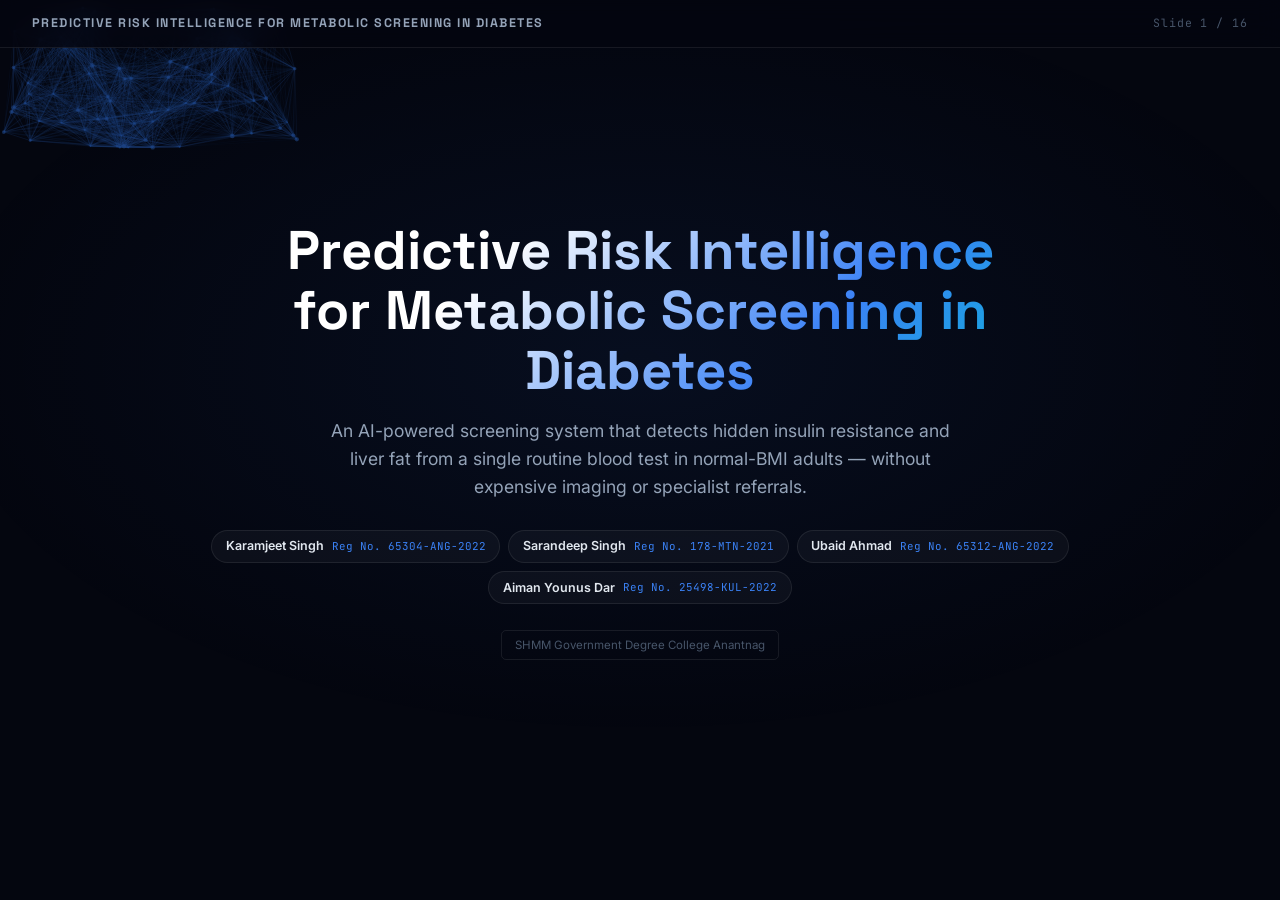
<file: index.html>
<!DOCTYPE html>
<html lang="en">
<head>
  <meta charset="UTF-8">
  <meta name="viewport" content="width=device-width, initial-scale=1.0">
  <title>LMSIS — Predictive Risk Intelligence for Metabolic Screening in Diabetes</title>
  <meta name="description" content="DA-SS-iVAE: A semi-supervised deep generative model recovering hidden metabolic risk from routine blood biomarkers in normal-BMI adults. SHMM Government Degree College Anantnag.">
  <link rel="stylesheet" href="style.css">
</head>
<body>

<!-- Slide Header -->
<header class="slide-header">
  <span class="slide-logo">Predictive Risk Intelligence for Metabolic Screening in Diabetes</span>
  <span class="slide-counter" id="slide-counter">Slide 1 / 16</span>
</header>

<!-- Slide Deck Container -->
<div id="slide-deck">

<!-- ══════════════════════════════════════════════════════════
     SCENE 01 — HERO
══════════════════════════════════════════════════════════ -->
<section class="scene hero-scene" id="hero" data-scene="hero">
  <canvas id="hero-canvas"></canvas>
  <h1 class="hero-title">Predictive Risk Intelligence<br>for Metabolic Screening in Diabetes</h1>
  <p class="hero-subtitle">An AI-powered screening system that detects hidden insulin resistance and liver fat from a single routine blood test in normal-BMI adults — without expensive imaging or specialist referrals.</p>
  <div class="author-grid">
    <div class="author-chip"><strong>Karamjeet Singh</strong><span class="roll">Reg No. 65304-ANG-2022</span></div>
    <div class="author-chip"><strong>Sarandeep Singh</strong><span class="roll">Reg No. 178-MTN-2021</span></div>
    <div class="author-chip"><strong>Ubaid Ahmad</strong><span class="roll">Reg No. 65312-ANG-2022</span></div>
    <div class="author-chip"><strong>Aiman Younus Dar</strong><span class="roll">Reg No. 25498-KUL-2022</span></div>
  </div>
  <div class="college-badge">SHMM Government Degree College Anantnag</div>
</section>

<!-- ══════════════════════════════════════════════════════════
     SCENE 02 — THE PROBLEM
══════════════════════════════════════════════════════════ -->
<section class="scene" id="problem" data-scene="problem">
  <div class="scene-tag">01 / The Problem</div>
  <h2 class="section-title animate-in">The Hidden Epidemic Inside Normal Weight</h2>
  <p class="section-subtitle animate-in delay-1">Millions of normal-weight adults carry hidden cardiovascular and diabetes risk. Standard BMI-based screening misses them entirely.</p>

  <div class="problem-grid animate-in delay-2">
    <div>
      <div class="stat-hero">
        <div class="stat-hero-card">
          <div>
            <div class="stat-hero-num blue count-up" data-val="537" data-suffix="M">537M</div>
            <div class="stat-hero-label">adults live with diabetes globally. Silent metabolic dysfunction is the precursor.</div>
          </div>
        </div>
        <div class="stat-hero-card">
          <div>
            <div class="stat-hero-num amber count-up" data-val="29.89" data-decimals="2" data-suffix="%">29.89%</div>
            <div class="stat-hero-label">of normal-weight adults carry hidden metabolic dysfunction (23.9M in U.S. alone).</div>
          </div>
        </div>
        <div class="stat-hero-card">
          <div>
            <div class="stat-hero-num" style="color:var(--red);font-size:2.2rem">0%</div>
            <div class="stat-hero-label">of these high-risk patients are flagged by BMI screening.</div>
          </div>
        </div>
      </div>
      <div class="citation">Sources: IDF Diabetes Atlas 2021 & CDC NHANES 2017–2020</div>
    </div>
    <div>
      <div class="bmi-vis animate-in delay-3" style="margin-bottom:1.2rem">
        <div class="silhouette-wrap">
          <svg viewBox="0 0 100 220" fill="none">
            <circle cx="50" cy="22" r="13" fill="#3b82f6" fill-opacity="0.7"/>
            <rect x="44" y="35" width="12" height="6" fill="#3b82f6" fill-opacity="0.5"/>
            <path d="M35 41 L65 41 L60 120 L40 120Z" fill="#3b82f6" fill-opacity="0.4"/>
            <path d="M35 41C30 52 29 80 33 92C34 96 39 95 39 92C37 80 36 52 39 44Z" fill="#3b82f6" fill-opacity="0.4"/>
            <path d="M65 41C70 52 71 80 67 92C66 96 61 95 61 92C63 80 64 52 61 44Z" fill="#3b82f6" fill-opacity="0.4"/>
            <rect x="43" y="120" width="7" height="80" rx="3" fill="#3b82f6" fill-opacity="0.4"/>
            <rect x="50" y="120" width="7" height="80" rx="3" fill="#3b82f6" fill-opacity="0.4"/>
          </svg>
          <div class="label"><strong>BMI = 22 (Normal)</strong>Screened as "healthy"<br>Sent home without help</div>
        </div>
        <div style="color:var(--text-muted);font-size:1.5rem">≡</div>
        <div class="silhouette-wrap">
          <svg viewBox="0 0 100 220" fill="none">
            <circle cx="50" cy="22" r="13" fill="#ef4444" fill-opacity="0.7"/>
            <rect x="44" y="35" width="12" height="6" fill="#ef4444" fill-opacity="0.5"/>
            <path d="M35 41 L65 41 L60 120 L40 120Z" fill="#ef4444" fill-opacity="0.35"/>
            <path d="M35 41C30 52 29 80 33 92C34 96 39 95 39 92C37 80 36 52 39 44Z" fill="#ef4444" fill-opacity="0.35"/>
            <path d="M65 41C70 52 71 80 67 92C66 96 61 95 61 92C63 80 64 52 61 44Z" fill="#ef4444" fill-opacity="0.35"/>
            <rect x="43" y="120" width="7" height="80" rx="3" fill="#ef4444" fill-opacity="0.35"/>
            <rect x="50" y="120" width="7" height="80" rx="3" fill="#ef4444" fill-opacity="0.35"/>
            <!-- Hidden visceral fat -->
            <ellipse cx="50" cy="78" rx="17" ry="13" fill="#ef4444" fill-opacity="0.35" stroke="#ef4444" stroke-width="1.5" stroke-dasharray="3,2"/>
            <text x="50" y="82" fill="#ef4444" font-size="7" text-anchor="middle" font-family="Inter,sans-serif">visceral fat</text>
          </svg>
          <div class="label"><strong>BMI = 22 (Normal)</strong>Hidden risk detected<br>by LMSIS AI model</div>
        </div>
      </div>

      <div class="failure-grid animate-in delay-4">
        <div class="failure-card">
          <h4>BMI only measures weight</h4>
          <p>It cannot tell healthy muscle or skin from dangerous visceral fat wrapping around internal organs. Location is everything.</p>
        </div>
        <div class="failure-card amber-l">
          <h4>Standard calculators fail</h4>
          <p>Traditional clinical calculators lose accuracy when weight is restricted to the normal range — their basic formulas break down.</p>
        </div>
        <div class="failure-card violet-l">
          <h4>Normal results are misleading</h4>
          <p>Individual lab values (like glucose) often appear normal in isolation. Early disease is only visible when analyzing all markers together.</p>
        </div>
        <div class="failure-card blue-l">
          <h4>Scans are too expensive</h4>
          <p>Specialist scans (FibroScan) cost $300–$500 and require referrals, making them impossible to use for routine patient check-ups.</p>
        </div>
      </div>
    </div>
  </div>
</section>

<!-- ══════════════════════════════════════════════════════════
     SCENE 03 — RESEARCH GAP
══════════════════════════════════════════════════════════ -->
<section class="scene" id="gap" data-scene="gap">
  <div class="scene-tag">02 / Research Gap</div>
  <h2 class="section-title animate-in">Addressing Key Limitations of Existing Approaches</h2>
  <p class="section-subtitle animate-in delay-1">Existing diagnostic tools fail at at least one key requirement needed for safe, equitable, and actionable screening in normal-weight populations.</p>

  <div class="comp-table-wrap animate-in delay-2">
    <table class="comp-table">
      <thead>
        <tr>
          <th>System / Approach</th>
          <th>Normal-BMI Focused</th>
          <th>Clinically Anchored</th>
          <th>Interpretable Layout</th>
          <th>Calibrated Safety Guarantees</th>
          <th>Personalized Actions</th>
        </tr>
      </thead>
      <tbody>
        <tr>
          <td><strong>Wearable track models</strong><br><span style="font-size:0.72rem;color:var(--text-muted)">General health trackers</span></td>
          <td><span class="cross">✗</span></td>
          <td><span class="cross">✗</span></td>
          <td><span class="cross">✗</span></td>
          <td><span class="cross">✗</span></td>
          <td><span class="cross">✗</span></td>
        </tr>
        <tr>
          <td><strong>Standard Machine Learning</strong><br><span style="font-size:0.72rem;color:var(--text-muted)">Black-box classifiers</span></td>
          <td><span class="cross">✗</span></td>
          <td><span class="cross">✗</span></td>
          <td><span class="cross">✗</span></td>
          <td><span class="cross">✗</span></td>
          <td><span class="cross">✗</span></td>
        </tr>
        <tr>
          <td><strong>Clinical score formulas</strong><br><span style="font-size:0.72rem;color:var(--text-muted)">FLI, TyG, HSI, HOMA-IR</span></td>
          <td><span class="cross">✗</span></td>
          <td><span class="partial">~</span></td>
          <td><span class="cross">✗</span></td>
          <td><span class="cross">✗</span></td>
          <td><span class="cross">✗</span></td>
        </tr>
        <tr class="lmsis-row">
          <td><strong>LMSIS — DA-SS-iVAE (this work)</strong><br><span style="font-size:0.72rem;color:var(--blue)">NHANES U.S. Database</span></td>
          <td><span class="check">✓</span></td>
          <td><span class="check">✓</span></td>
          <td><span class="check">✓</span></td>
          <td><span class="check">✓</span></td>
          <td><span class="check">✓</span></td>
        </tr>
      </tbody>
    </table>
  </div>

  <div class="gap-callout animate-in delay-3">
    <strong>We didn't just build a better model — we built a clearer coordinate system.</strong><br>
    LMSIS is the first model to separate insulin resistance from liver fat, guarantee medical safety limits (confidence intervals), and calculate a step-by-step pathway back to metabolic health for each individual patient.
  </div>
</section>

<!-- ══════════════════════════════════════════════════════════
     SCENE 04 — DATASET
══════════════════════════════════════════════════════════ -->
<section class="scene" id="dataset" data-scene="dataset">
  <div class="scene-tag">03 / Dataset</div>
  <h2 class="section-title animate-in">NHANES Gold-Standard Cohort (1,477 Adults)</h2>
  <p class="section-subtitle animate-in delay-1">National Health and Nutrition Examination Survey (NHANES) collected by the CDC. We restricted the cohort strictly to adults with a normal BMI (18.5–24.9) and complete lab panels.</p>

  <div class="dataset-layout">
    <div class="animate-in delay-2">
      <div class="dataset-identity">
        <h3>Cohort Summary</h3>
        <div class="sub">Nationally representative U.S. database. Zero dataset overlap.</div>
        <div class="cycle-row">
          <div class="cycle-card">
            <div class="cycle-name">Training Cohort (J-Cycle)</div>
            <div class="cycle-n count-up" data-val="574">574</div>
            <div class="cycle-label">participants (NHANES 2017-18)</div>
          </div>
          <div class="cycle-card">
            <div class="cycle-name">Temporal Test (P-Cycle)</div>
            <div class="cycle-n count-up" data-val="903">903</div>
            <div class="cycle-label">participants (NHANES 2019-20)</div>
          </div>
        </div>
        <div style="font-size:0.82rem;color:var(--text-dim);margin-bottom:0.8rem">
          <strong style="color:var(--text)">Inclusion criteria:</strong> BMI 18.5–24.9, age 20–65, complete routine blood panels, no previous bariatric surgeries or corticosteroids.
        </div>
        <div style="font-size:0.82rem;color:var(--text-dim);margin-bottom:1rem">
          <strong style="color:var(--text)">Primary reference indicators:</strong>
          HOMA-IR (clinical insulin resistance proxy) ·
          FibroScan CAP (ultrasound-derived liver fat marker)
        </div>
        <div style="font-size:0.85rem;font-weight:600;margin-bottom:0.6rem">Four Phenotypic Groups (Discovered Unsupervised):</div>
        <div class="quadrant-chips">
          <span class="q-chip mhnw">● Healthy (MHNW) — 385</span>
          <span class="q-chip ir">● Insulin Resistant — 264</span>
          <span class="q-chip steat">● Fatty Liver — 346</span>
          <span class="q-chip dual">● Dual-Burden — 482</span>
        </div>
      </div>
    </div>

    <div class="animate-in delay-3">
      <div style="font-size:0.82rem;font-weight:600;margin-bottom:0.8rem;color:var(--text-dim);text-transform:uppercase;letter-spacing:0.06em;font-family:var(--font-mono)">14 Routine Biomarkers Decoded by the AI</div>
      <div class="biomarker-grid">
        <div class="bm-item"><div class="bm-dot" style="background:var(--blue)"></div><div><div class="bm-name">Glucose (fasting)</div><div class="bm-role">Blood sugar level</div></div></div>
        <div class="bm-item"><div class="bm-dot" style="background:var(--blue)"></div><div><div class="bm-name">Insulin (fasting)</div><div class="bm-role">HOMA-IR component</div></div></div>
        <div class="bm-item"><div class="bm-dot" style="background:var(--amber)"></div><div><div class="bm-name">Triglycerides</div><div class="bm-role">Blood fat level</div></div></div>
        <div class="bm-item"><div class="bm-dot" style="background:var(--amber)"></div><div><div class="bm-name">HDL Cholesterol</div><div class="bm-role">"Good" cholesterol</div></div></div>
        <div class="bm-item"><div class="bm-dot" style="background:var(--amber)"></div><div><div class="bm-name">LDL Cholesterol</div><div class="bm-role">"Bad" cholesterol</div></div></div>
        <div class="bm-item"><div class="bm-dot" style="background:var(--violet)"></div><div><div class="bm-name">ALT (SGPT)</div><div class="bm-role">Liver enzyme (fat liver indicator)</div></div></div>
        <div class="bm-item"><div class="bm-dot" style="background:var(--violet)"></div><div><div class="bm-name">AST (SGOT)</div><div class="bm-role">Liver stress enzyme</div></div></div>
        <div class="bm-item"><div class="bm-dot" style="background:var(--violet)"></div><div><div class="bm-name">GGT</div><div class="bm-role">Liver/bile health indicator</div></div></div>
        <div class="bm-item"><div class="bm-dot" style="background:var(--green)"></div><div><div class="bm-name">HbA1c</div><div class="bm-role">3-month average blood sugar</div></div></div>
        <div class="bm-item"><div class="bm-dot" style="background:var(--green)"></div><div><div class="bm-name">Uric Acid</div><div class="bm-role">Metabolic stress marker</div></div></div>
        <div class="bm-item"><div class="bm-dot" style="background:var(--cyan)"></div><div><div class="bm-name">Albumin</div><div class="bm-role">Liver protein level</div></div></div>
        <div class="bm-item"><div class="bm-dot" style="background:var(--cyan)"></div><div><div class="bm-name">ALP</div><div class="bm-role">Liver enzyme</div></div></div>
        <div class="bm-item"><div class="bm-dot" style="background:var(--cyan)"></div><div><div class="bm-name">Creatinine</div><div class="bm-role">Kidney health indicator</div></div></div>
        <div class="bm-item"><div class="bm-dot" style="background:var(--cyan)"></div><div><div class="bm-name">Total Bilirubin</div><div class="bm-role">Liver clearance marker</div></div></div>
      </div>
      <div style="margin-top:1rem;background:var(--bg-card);border:1px solid var(--border);border-radius:var(--radius-sm);padding:0.9rem 1rem;font-size:0.8rem;color:var(--text-dim)">
        <span class="tag">Covariate</span>Age · <span class="tag">Covariate</span>Sex · <span class="tag">Covariate</span>Ancestry (NHW / NHB / Hispanic / NHA) — used to condition the identifiable prior p(z|u)
      </div>

      <div style="margin-top:1.2rem;background:var(--bg-card);border:1px solid var(--border);border-radius:var(--radius-sm);padding:1rem">
        <div style="font-size:0.8rem;font-weight:600;margin-bottom:0.6rem">Quadrant Biomarker Profiles (mean values)</div>
        <table style="font-size:0.73rem;width:100%">
          <thead><tr style="color:var(--text-muted)"><th style="text-align:left;padding:0.3rem 0.4rem">Phenotype</th><th style="text-align:right;padding:0.3rem 0.4rem">HOMA-IR</th><th style="text-align:right;padding:0.3rem 0.4rem">TG (mg/dL)</th><th style="text-align:right;padding:0.3rem 0.4rem">Waist (cm)</th></tr></thead>
          <tbody>
            <tr style="color:var(--green)"><td style="padding:0.3rem 0.4rem">MHNW</td><td style="text-align:right;padding:0.3rem 0.4rem">1.57</td><td style="text-align:right;padding:0.3rem 0.4rem">60.7</td><td style="text-align:right;padding:0.3rem 0.4rem">79.8</td></tr>
            <tr style="color:var(--amber)"><td style="padding:0.3rem 0.4rem">IR-Dominant</td><td style="text-align:right;padding:0.3rem 0.4rem">1.96</td><td style="text-align:right;padding:0.3rem 0.4rem">71.7</td><td style="text-align:right;padding:0.3rem 0.4rem">79.8</td></tr>
            <tr style="color:var(--violet)"><td style="padding:0.3rem 0.4rem">Steatosis-Dom.</td><td style="text-align:right;padding:0.3rem 0.4rem">1.61</td><td style="text-align:right;padding:0.3rem 0.4rem">104.6</td><td style="text-align:right;padding:0.3rem 0.4rem">86.1</td></tr>
            <tr style="color:var(--red)"><td style="padding:0.3rem 0.4rem">Dual-Burden</td><td style="text-align:right;padding:0.3rem 0.4rem">4.06</td><td style="text-align:right;padding:0.3rem 0.4rem">102.8</td><td style="text-align:right;padding:0.3rem 0.4rem">84.3</td></tr>
          </tbody>
        </table>
      </div>
    </div>
  </div>
</section>

<!-- ══════════════════════════════════════════════════════════
     SCENE 05 — ARCHITECTURE
══════════════════════════════════════════════════════════ -->
<section class="scene" id="architecture" data-scene="architecture">
  <div class="scene-tag">04 / Model Architecture</div>
  <h2 class="section-title animate-in">DA-SS-iVAE — Dual-Anchored Semi-Supervised Identifiable VAE</h2>
  <p class="section-subtitle animate-in delay-1">The architecture constrains the latent space so that Z₁ monotonically tracks insulin resistance (HOMA-IR) and Z₂ monotonically tracks hepatic steatosis (FibroScan CAP). Coordinates cannot rotate or rescale under retraining — they are mathematically locked.</p>

  <div class="arch-layout">
    <div class="arch-diagram animate-in delay-2">
      <svg viewBox="0 0 780 380" width="100%" class="arch-svg-wrap" xmlns="http://www.w3.org/2000/svg" font-family="Inter, sans-serif">
        <defs>
          <marker id="arr" markerWidth="8" markerHeight="8" refX="6" refY="3" orient="auto">
            <path d="M0,0 L0,6 L8,3 Z" fill="rgba(148,163,184,0.6)"/>
          </marker>
          <marker id="arr-blue" markerWidth="8" markerHeight="8" refX="6" refY="3" orient="auto">
            <path d="M0,0 L0,6 L8,3 Z" fill="rgba(59,130,246,0.8)"/>
          </marker>
          <marker id="arr-green" markerWidth="8" markerHeight="8" refX="6" refY="3" orient="auto">
            <path d="M0,0 L0,6 L8,3 Z" fill="rgba(16,185,129,0.8)"/>
          </marker>
          <marker id="arr-amber" markerWidth="8" markerHeight="8" refX="6" refY="3" orient="auto">
            <path d="M0,0 L0,6 L8,3 Z" fill="rgba(245,158,11,0.8)"/>
          </marker>
          <marker id="arr-violet" markerWidth="8" markerHeight="8" refX="6" refY="3" orient="auto">
            <path d="M0,0 L0,6 L8,3 Z" fill="rgba(139,92,246,0.8)"/>
          </marker>
        </defs>

        <!-- Layer labels -->
        <text x="395" y="22" fill="rgba(100,116,139,0.7)" font-size="10" text-anchor="middle" letter-spacing="0.1em">DATA FLOW</text>

        <!-- INPUT BOX -->
        <rect x="10" y="140" width="130" height="100" rx="10" fill="rgba(59,130,246,0.1)" stroke="rgba(59,130,246,0.4)" stroke-width="1.5"/>
        <text x="75" y="175" fill="#93c5fd" font-size="11" font-weight="600" text-anchor="middle">Input Features</text>
        <text x="75" y="193" fill="rgba(148,163,184,0.8)" font-size="9.5" text-anchor="middle">14 Biomarkers</text>
        <text x="75" y="207" fill="rgba(148,163,184,0.8)" font-size="9.5" text-anchor="middle">+ Age, Sex</text>
        <text x="75" y="221" fill="rgba(148,163,184,0.8)" font-size="9.5" text-anchor="middle">+ Ancestry (u)</text>

        <!-- ENCODER BOX -->
        <rect x="180" y="130" width="130" height="120" rx="10" fill="rgba(99,102,241,0.1)" stroke="rgba(99,102,241,0.4)" stroke-width="1.5"/>
        <text x="245" y="163" fill="#a5b4fc" font-size="11" font-weight="600" text-anchor="middle">Encoder</text>
        <text x="245" y="179" fill="rgba(148,163,184,0.7)" font-size="9" text-anchor="middle">MLP: 17 → 128</text>
        <text x="245" y="193" fill="rgba(148,163,184,0.7)" font-size="9" text-anchor="middle">→ 64 → 32</text>
        <text x="245" y="207" fill="rgba(148,163,184,0.7)" font-size="9" text-anchor="middle">→ μ(z), σ²(z)</text>
        <text x="245" y="222" fill="rgba(99,102,241,0.9)" font-size="8.5" text-anchor="middle">p(z|u) conditioned</text>
        <text x="245" y="236" fill="rgba(99,102,241,0.9)" font-size="8.5" text-anchor="middle">prior (identifiable)</text>

        <!-- LATENT Z BOX -->
        <rect x="355" y="148" width="100" height="84" rx="10" fill="rgba(16,185,129,0.15)" stroke="rgba(16,185,129,0.5)" stroke-width="1.5"/>
        <text x="405" y="176" fill="#34d399" font-size="11" font-weight="600" text-anchor="middle">Latent Z</text>
        <text x="405" y="193" fill="rgba(52,211,153,0.8)" font-size="10" text-anchor="middle">Z₁ → IR</text>
        <text x="405" y="207" fill="rgba(52,211,153,0.8)" font-size="10" text-anchor="middle">Z₂ → CAP</text>
        <text x="405" y="222" fill="rgba(52,211,153,0.6)" font-size="8.5" text-anchor="middle">dim = 2</text>

        <!-- DECODER -->
        <rect x="500" y="210" width="115" height="70" rx="10" fill="rgba(139,92,246,0.1)" stroke="rgba(139,92,246,0.4)" stroke-width="1.5"/>
        <text x="557" y="239" fill="#c4b5fd" font-size="11" font-weight="600" text-anchor="middle">Decoder</text>
        <text x="557" y="255" fill="rgba(148,163,184,0.7)" font-size="9" text-anchor="middle">32 → 64 → 128</text>
        <text x="557" y="269" fill="rgba(148,163,184,0.7)" font-size="9" text-anchor="middle">→ x̂ reconstruct</text>

        <!-- ANCHOR 1: IR -->
        <rect x="500" y="60" width="130" height="70" rx="10" fill="rgba(245,158,11,0.1)" stroke="rgba(245,158,11,0.4)" stroke-width="1.5"/>
        <text x="565" y="86" fill="#fbbf24" font-size="11" font-weight="600" text-anchor="middle">IR Anchor Net</text>
        <text x="565" y="102" fill="rgba(148,163,184,0.7)" font-size="9" text-anchor="middle">Z₁ → HOMA-IR</text>
        <text x="565" y="116" fill="rgba(245,158,11,0.7)" font-size="8.5" text-anchor="middle">Softplus weights ≥ 0</text>
        <text x="565" y="125" fill="rgba(245,158,11,0.7)" font-size="8.5" text-anchor="middle">(monotone constraint)</text>

        <!-- ANCHOR 2: CAP -->
        <rect x="500" y="143" width="130" height="60" rx="10" fill="rgba(239,68,68,0.1)" stroke="rgba(239,68,68,0.35)" stroke-width="1.5"/>
        <text x="565" y="165" fill="#fca5a5" font-size="11" font-weight="600" text-anchor="middle">Steatosis Anchor</text>
        <text x="565" y="181" fill="rgba(148,163,184,0.7)" font-size="9" text-anchor="middle">Z₂ → CAP (semi-sup)</text>
        <text x="565" y="195" fill="rgba(239,68,68,0.7)" font-size="8.5" text-anchor="middle">binary availability mask</text>

        <!-- CONFORMAL + GEODESIC -->
        <rect x="650" y="210" width="120" height="40" rx="8" fill="rgba(6,182,212,0.1)" stroke="rgba(6,182,212,0.35)" stroke-width="1.5"/>
        <text x="710" y="227" fill="#67e8f9" font-size="10" font-weight="600" text-anchor="middle">Mondrian CP</text>
        <text x="710" y="242" fill="rgba(148,163,184,0.7)" font-size="8.5" text-anchor="middle">per-quadrant calibration</text>

        <rect x="650" y="262" width="120" height="40" rx="8" fill="rgba(16,185,129,0.08)" stroke="rgba(16,185,129,0.3)" stroke-width="1.5"/>
        <text x="710" y="278" fill="#34d399" font-size="10" font-weight="600" text-anchor="middle">Geodesic Solver</text>
        <text x="710" y="293" fill="rgba(148,163,184,0.7)" font-size="8.5" text-anchor="middle">Riemannian path → health</text>

        <!-- FROBENIUS PENALTY badge -->
        <rect x="340" y="258" width="130" height="36" rx="8" fill="rgba(139,92,246,0.08)" stroke="rgba(139,92,246,0.3)" stroke-width="1.2" stroke-dasharray="4,2"/>
        <text x="405" y="274" fill="#c4b5fd" font-size="9.5" text-anchor="middle">Frobenius Penalty λ₃</text>
        <text x="405" y="287" fill="rgba(139,92,246,0.7)" font-size="8.5" text-anchor="middle">Z₁ ⊥ Z₂ (orthogonality)</text>

        <!-- ARROWS -->
        <!-- Input → Encoder -->
        <line x1="140" y1="190" x2="178" y2="190" stroke="rgba(148,163,184,0.5)" stroke-width="1.5" marker-end="url(#arr)"/>
        <!-- Encoder → Latent -->
        <line x1="310" y1="190" x2="353" y2="190" stroke="rgba(148,163,184,0.5)" stroke-width="1.5" marker-end="url(#arr)"/>
        <!-- Latent → IR Anchor -->
        <line x1="430" y1="165" x2="498" y2="105" stroke="rgba(245,158,11,0.6)" stroke-width="1.5" marker-end="url(#arr-amber)"/>
        <!-- Latent → Steatosis Anchor -->
        <line x1="455" y1="178" x2="498" y2="175" stroke="rgba(239,68,68,0.6)" stroke-width="1.5" marker-end="url(#arr)"/>
        <!-- Latent → Decoder -->
        <line x1="437" y1="210" x2="498" y2="245" stroke="rgba(139,92,246,0.6)" stroke-width="1.5" marker-end="url(#arr-violet)"/>
        <!-- Decoder → Mondrian CP -->
        <line x1="615" y1="235" x2="648" y2="232" stroke="rgba(6,182,212,0.6)" stroke-width="1.5" marker-end="url(#arr)"/>
        <!-- Decoder → Geodesic -->
        <line x1="615" y1="257" x2="648" y2="280" stroke="rgba(16,185,129,0.6)" stroke-width="1.5" marker-end="url(#arr-green)"/>
        <!-- Frobenius line up to Latent -->
        <line x1="405" y1="258" x2="405" y2="234" stroke="rgba(139,92,246,0.4)" stroke-width="1" stroke-dasharray="3,2"/>
      </svg>
    </div>

    <div class="arch-specs animate-in delay-3">
      <div class="spec-card">
        <h4>Hyperparameters</h4>
        <div class="spec-row"><span class="k">Latent dimension</span><span class="v">2</span></div>
        <div class="spec-row"><span class="k">Encoder layers</span><span class="v">128 → 64 → 32</span></div>
        <div class="spec-row"><span class="k">Total parameters</span><span class="v">14,842</span></div>
        <div class="spec-row"><span class="k">Training epochs</span><span class="v">150 (ES ≈ 70–80)</span></div>
        <div class="spec-row"><span class="k">Random seeds</span><span class="v">5 (reproducibility)</span></div>
        <div class="spec-row"><span class="k">Optimizer</span><span class="v">Adam, lr=1e-3</span></div>
        <div class="spec-row"><span class="k">Batch size</span><span class="v">128</span></div>
      </div>

      <div class="loss-box">
        <h4>Optimization Goals</h4>
        <div class="loss-eq" style="font-size: 0.85rem; line-height: 1.8;">
          <strong class="hl-b">1. High-fidelity biomarker reconstruction</strong><br>
          <strong class="hl-a">2. Predict Insulin Resistance (HOMA-IR)</strong><br>
          <strong class="hl-g">3. Predict Liver Fat (CAP)</strong><br>
          <strong class="hl-v">4. Disentangle axes for interpretability</strong>
        </div>
      </div>

      <div class="spec-card">
        <h4>Clinical Anchoring</h4>
        <div style="font-size:0.78rem;color:var(--text-dim);line-height:1.6">
          The model strictly forces the X-axis to track Insulin Resistance and the Y-axis to track Liver Fat. The coordinates are mathematically locked and will not rotate, ensuring true medical interpretability without complex latent shifts.
        </div>
      </div>
    </div>
  </div>
</section>

<!-- ══════════════════════════════════════════════════════════
     SCENE 06 — LATENT SPACE / INTERACTIVE DEMO
══════════════════════════════════════════════════════════ -->
<section class="scene" id="latent" data-scene="latent">
  <div class="scene-tag">05 / The Metabolic Coordinate System</div>
  <h2 class="section-title animate-in">Every Patient Gets a Position on the Metabolic Map</h2>
  <p class="section-subtitle animate-in delay-1">The model places each patient in a 2D space where the x-axis monotonically tracks insulin resistance (HOMA-IR) and the y-axis monotonically tracks liver fat (FibroScan CAP). Click a phenotype to explore the map.</p>

  <div class="map-layout">
    <div class="map-container animate-in delay-2">
      <svg id="metabolic-map" class="map-svg" viewBox="0 0 580 420" xmlns="http://www.w3.org/2000/svg">
        <!-- Quadrant fills -->
        <rect x="40" y="30" width="245" height="180" fill="rgba(139,92,246,0.05)" rx="4"/>
        <rect x="285" y="30" width="270" height="180" fill="rgba(239,68,68,0.05)" rx="4"/>
        <rect x="40" y="210" width="245" height="185" fill="rgba(16,185,129,0.05)" rx="4"/>
        <rect x="285" y="210" width="270" height="185" fill="rgba(245,158,11,0.05)" rx="4"/>

        <!-- Quadrant labels -->
        <text x="162" y="55" fill="rgba(139,92,246,0.5)" font-size="10" text-anchor="middle" font-weight="600">STEATOSIS-DOMINANT</text>
        <text x="420" y="55" fill="rgba(239,68,68,0.5)" font-size="10" text-anchor="middle" font-weight="600">DUAL-BURDEN</text>
        <text x="162" y="388" fill="rgba(16,185,129,0.5)" font-size="10" text-anchor="middle" font-weight="600">MHNW (HEALTHY)</text>
        <text x="420" y="388" fill="rgba(245,158,11,0.5)" font-size="10" text-anchor="middle" font-weight="600">IR-DOMINANT</text>

        <!-- Cross lines -->
        <line x1="285" y1="30" x2="285" y2="395" stroke="rgba(255,255,255,0.12)" stroke-width="1.5" stroke-dasharray="5,4"/>
        <line x1="40" y1="210" x2="555" y2="210" stroke="rgba(255,255,255,0.12)" stroke-width="1.5" stroke-dasharray="5,4"/>

        <!-- Scatter dots (static, representative) -->
        <!-- MHNW -->
        <g opacity="0.3">
          <circle cx="90" cy="335" r="3.5" fill="#10b981"/><circle cx="120" cy="300" r="3" fill="#10b981"/>
          <circle cx="155" cy="345" r="2.5" fill="#10b981"/><circle cx="185" cy="285" r="3" fill="#10b981"/>
          <circle cx="115" cy="265" r="3" fill="#10b981"/><circle cx="210" cy="320" r="3.5" fill="#10b981"/>
          <circle cx="160" cy="260" r="3" fill="#10b981"/><circle cx="235" cy="280" r="2.5" fill="#10b981"/>
          <circle cx="200" cy="355" r="3" fill="#10b981"/><circle cx="145" cy="370" r="3" fill="#10b981"/>
          <circle cx="80" cy="295" r="2" fill="#10b981"/><circle cx="240" cy="240" r="3.5" fill="#10b981"/>
          <circle cx="125" cy="315" r="3" fill="#10b981"/><circle cx="170" cy="360" r="2.5" fill="#10b981"/>
          <circle cx="220" cy="295" r="3" fill="#10b981"/>
        </g>
        <!-- IR Dominant -->
        <g opacity="0.3">
          <circle cx="355" cy="265" r="3" fill="#f59e0b"/><circle cx="410" cy="295" r="3" fill="#f59e0b"/>
          <circle cx="460" cy="250" r="2.5" fill="#f59e0b"/><circle cx="495" cy="320" r="3.5" fill="#f59e0b"/>
          <circle cx="375" cy="310" r="3" fill="#f59e0b"/><circle cx="435" cy="270" r="2.5" fill="#f59e0b"/>
          <circle cx="520" cy="285" r="3" fill="#f59e0b"/><circle cx="465" cy="335" r="3" fill="#f59e0b"/>
          <circle cx="395" cy="235" r="3.5" fill="#f59e0b"/><circle cx="480" cy="305" r="3" fill="#f59e0b"/>
        </g>
        <!-- Steatosis -->
        <g opacity="0.3">
          <circle cx="115" cy="95" r="3" fill="#8b5cf6"/><circle cx="155" cy="145" r="2.5" fill="#8b5cf6"/>
          <circle cx="180" cy="75" r="3.5" fill="#8b5cf6"/><circle cx="210" cy="115" r="3" fill="#8b5cf6"/>
          <circle cx="250" cy="155" r="3" fill="#8b5cf6"/><circle cx="135" cy="168" r="2.5" fill="#8b5cf6"/>
          <circle cx="220" cy="85" r="3" fill="#8b5cf6"/><circle cx="190" cy="135" r="3" fill="#8b5cf6"/>
          <circle cx="100" cy="120" r="3.5" fill="#8b5cf6"/><circle cx="270" cy="130" r="3" fill="#8b5cf6"/>
          <circle cx="150" cy="65" r="2.5" fill="#8b5cf6"/>
        </g>
        <!-- Dual burden -->
        <g opacity="0.3">
          <circle cx="385" cy="125" r="3.5" fill="#ef4444"/><circle cx="435" cy="75" r="3" fill="#ef4444"/>
          <circle cx="490" cy="155" r="2.5" fill="#ef4444"/><circle cx="520" cy="95" r="3" fill="#ef4444"/>
          <circle cx="368" cy="165" r="3" fill="#ef4444"/><circle cx="410" cy="100" r="2.5" fill="#ef4444"/>
          <circle cx="460" cy="135" r="3" fill="#ef4444"/><circle cx="510" cy="70" r="3.5" fill="#ef4444"/>
          <circle cx="475" cy="105" r="3" fill="#ef4444"/><circle cx="540" cy="130" r="3" fill="#ef4444"/>
        </g>

        <!-- Safe zone ring -->
        <g transform="translate(163,310)">
          <circle cx="0" cy="0" r="22" fill="none" stroke="#10b981" stroke-width="1.5" stroke-dasharray="4,3" opacity="0.6"/>
          <circle cx="0" cy="0" r="10" fill="none" stroke="#10b981" stroke-width="2"/>
          <circle cx="0" cy="0" r="4" fill="#10b981"/>
          <text y="-28" fill="rgba(16,185,129,0.7)" font-size="8.5" text-anchor="middle">metabolically safe zone</text>
        </g>

        <!-- Route path (dynamic) -->
        <path id="map-route" fill="none" stroke-width="2" stroke-dasharray="6,4" opacity="0.8" d=""/>

        <!-- Active pin -->
        <circle id="map-pin" r="9" fill="transparent" stroke-width="2.5" cx="-100" cy="-100"/>
        <circle id="map-pin-inner" r="4.5" cx="-100" cy="-100"/>

        <!-- Axes -->
        <text x="297" y="415" fill="rgba(100,116,139,0.7)" font-size="10" text-anchor="middle">Insulin Resistance (Z₁) →</text>
        <text x="22" y="213" fill="rgba(100,116,139,0.7)" font-size="10" text-anchor="middle" transform="rotate(-90,22,213)">Liver Fat / CAP (Z₂) ↑</text>
      </svg>
    </div>

    <div class="animate-in delay-3">
      <div class="profile-controls">
        <div style="font-size:0.75rem;color:var(--text-muted);margin-bottom:0.4rem;text-transform:uppercase;letter-spacing:0.08em;font-family:var(--font-mono)">Select Patient Profile</div>
        <button class="profile-btn" data-profile="healthy" onclick="selectProfile('healthy',this)">
          <div class="profile-dot" style="background:var(--green)"></div>
          <div><span class="pname">Metabolically Healthy</span><span class="pdesc">Low IR · Low liver fat · MHNW quadrant</span></div>
        </button>
        <button class="profile-btn" data-profile="ir" onclick="selectProfile('ir',this)">
          <div class="profile-dot" style="background:var(--amber)"></div>
          <div><span class="pname">IR-Dominant</span><span class="pdesc">Elevated HOMA-IR · Lipotoxicity risk</span></div>
        </button>
        <button class="profile-btn" data-profile="steat" onclick="selectProfile('steat',this)">
          <div class="profile-dot" style="background:var(--violet)"></div>
          <div><span class="pname">Steatosis-Dominant</span><span class="pdesc">High liver fat · Normal IR · Lean MASLD</span></div>
        </button>
        <button class="profile-btn" data-profile="dual" onclick="selectProfile('dual',this)">
          <div class="profile-dot" style="background:var(--red)"></div>
          <div><span class="pname">Dual-Burden</span><span class="pdesc">Both axes elevated · Highest risk</span></div>
        </button>
      </div>

      <div class="map-readout glass-card" id="map-readout" style="margin-top:1rem">
        <div style="font-size:0.72rem;color:var(--text-muted);margin-bottom:0.6rem;text-transform:uppercase;letter-spacing:0.08em;font-family:var(--font-mono)">Profile Readout</div>
        <div class="readout-row"><span class="rk">Z₁ (IR anchor)</span><span class="rv" id="rv-z1">—</span></div>
        <div class="readout-row"><span class="rk">Z₂ (Steatosis anchor)</span><span class="rv" id="rv-z2">—</span></div>
        <div class="readout-row"><span class="rk">HOMA-IR (approx.)</span><span class="rv" id="rv-homa">—</span></div>
        <div class="readout-row"><span class="rk">CAP (approx.)</span><span class="rv" id="rv-cap">—</span></div>
        <div class="readout-row"><span class="rk">Quadrant</span><span class="rv" id="rv-quad">—</span></div>
        <div class="readout-row"><span class="rk">Mondrian Coverage</span><span class="rv" id="rv-cov">—</span></div>
      </div>

      <div class="coverage-bars" style="margin-top:1rem">
        <div style="font-size:0.72rem;color:var(--text-muted);margin-bottom:0.6rem;text-transform:uppercase;letter-spacing:0.08em;font-family:var(--font-mono)">Mondrian CP Coverage (90% target)</div>
        <div class="cov-row">
          <div class="cov-label"><span style="color:var(--green)">MHNW</span><span>98.2%</span></div>
          <div class="cov-track"><div class="cov-fill" style="background:var(--green);width:98.2%"></div></div>
        </div>
        <div class="cov-row">
          <div class="cov-label"><span style="color:var(--amber)">IR-Dominant</span><span>100%</span></div>
          <div class="cov-track"><div class="cov-fill" style="background:var(--amber);width:100%"></div></div>
        </div>
        <div class="cov-row">
          <div class="cov-label"><span style="color:var(--violet)">Steatosis-Dom.</span><span>98.9%</span></div>
          <div class="cov-track"><div class="cov-fill" style="background:var(--violet);width:98.9%"></div></div>
        </div>
        <div class="cov-row">
          <div class="cov-label"><span style="color:var(--red)">Dual-Burden</span><span>90.4% ↑ from 81.6%</span></div>
          <div class="cov-track"><div class="cov-fill" style="background:var(--red);width:90.4%"></div></div>
        </div>
        <div style="font-size:0.68rem;color:var(--text-muted);margin-top:0.4rem">Standard marginal CP fails the Dual-Burden group (81.6%). Mondrian stratification restores ≥90% for all groups.</div>
      </div>
    </div>
  </div>
</section>

<!-- ══════════════════════════════════════════════════════════
     SCENE 07 — UNDER THE HOOD (HOW IT WORKS VISUALLY)
══════════════════════════════════════════════════════════ -->
<section class="scene" id="breakthrough" data-scene="breakthrough">
  <div class="scene-tag">06 / Under the Hood: Visual Breakthroughs</div>
  <h2 class="section-title animate-in">The Core Breakthroughs Explained Visually</h2>
  <p class="section-subtitle animate-in delay-1">How LMSIS transforms standard AI clinical screening into an interpretable, safe, and actionable system.</p>

  <div class="breakthrough-grid animate-in delay-2">
    <!-- Breakthrough 1: Disentanglement -->
    <div class="bt-card">
      <div>
        <h3>
          <svg width="18" height="18" viewBox="0 0 24 24" fill="none" stroke="var(--blue)" stroke-width="2"><circle cx="12" cy="12" r="10"/><path d="M8 12h8"/><path d="M12 8v8"/></svg>
          Separating the Signals
        </h3>
        <p class="bt-desc">Standard AI mixes insulin resistance and liver fat signals. LMSIS separates them onto two independent coordinates so doctors can see the exact driver of disease.</p>
      </div>
      <div class="bt-visual-box">
        <svg width="100%" height="100%" viewBox="0 0 200 120" style="overflow:visible">
          <defs>
            <pattern id="grid-pattern" width="12" height="12" patternUnits="userSpaceOnUse">
              <path d="M 12 0 L 0 0 0 12" fill="none" stroke="rgba(255,255,255,0.03)" stroke-width="0.5"/>
            </pattern>
          </defs>
          <rect x="15" y="15" width="170" height="90" fill="url(#grid-pattern)" />
          
          <line x1="25" y1="100" x2="175" y2="100" stroke="rgba(255,255,255,0.08)" stroke-dasharray="2 2" />
          <line x1="25" y1="20" x2="25" y2="100" stroke="rgba(255,255,255,0.08)" stroke-dasharray="2 2" />
          <line x1="25" y1="100" x2="165" y2="100" stroke="var(--blue)" stroke-width="2" marker-end="url(#arrow-blue)"/>
          <line x1="25" y1="100" x2="25" y2="30" stroke="var(--green)" stroke-width="2" marker-end="url(#arrow-green)"/>
          <text x="165" y="106" fill="var(--blue)" font-size="6" font-family="sans-serif" font-weight="bold">Insulin Axis (Z₁)</text>
          <text x="28" y="28" fill="var(--green)" font-size="6" font-family="sans-serif" font-weight="bold">Liver Fat Axis (Z₂)</text>
          
          <path d="M 25 100 Q 60 95 90 60" fill="none" stroke="rgba(245,158,11,0.15)" stroke-dasharray="2 2" stroke-width="1.5" />
          <path d="M 25 100 Q 80 100 130 100" fill="none" stroke="rgba(139,92,246,0.15)" stroke-dasharray="2 2" stroke-width="1.5" />

          <circle cx="25" cy="100" r="4.5" fill="var(--amber)" stroke="#fff" stroke-width="0.8">
            <animate attributeName="cx" values="25;90;90" dur="4s" repeatCount="indefinite" />
            <animate attributeName="cy" values="100;100;60" dur="4s" repeatCount="indefinite" />
          </circle>
          <circle cx="25" cy="100" r="4.5" fill="var(--violet)" stroke="#fff" stroke-width="0.8">
            <animate attributeName="cx" values="25;130;130" dur="4s" repeatCount="indefinite" />
            <animate attributeName="cy" values="100;100;100" dur="4s" repeatCount="indefinite" />
          </circle>
          
          <defs>
            <marker id="arrow-blue" viewBox="0 0 10 10" refX="5" refY="5" markerWidth="4" markerHeight="4" orient="auto-start-reverse">
              <path d="M 0 0 L 10 5 L 0 10 z" fill="var(--blue)"/>
            </marker>
            <marker id="arrow-green" viewBox="0 0 10 10" refX="5" refY="5" markerWidth="4" markerHeight="4" orient="auto-start-reverse">
              <path d="M 0 0 L 10 5 L 0 10 z" fill="var(--green)"/>
            </marker>
          </defs>
        </svg>
      </div>
    </div>

    <!-- Breakthrough 2: Riemannian Pathway -->
    <div class="bt-card">
      <div>
        <h3>
          <svg width="18" height="18" viewBox="0 0 24 24" fill="none" stroke="var(--green)" stroke-width="2"><path d="M22 11.08V12a10 10 0 1 1-5.93-9.14"/><polyline points="22 4 12 14.01 9 11.01"/></svg>
          The Safest Path to Health
        </h3>
        <p class="bt-desc">Instead of giving generic advice (like "lose weight"), the AI calculates a custom, curved path around risk zones, showing step-by-step marker adjustments.</p>
      </div>
      <div class="bt-visual-box">
        <svg width="100%" height="100%" viewBox="0 0 200 120">
          <rect x="15" y="15" width="170" height="90" fill="url(#grid-pattern)" />
          
          <circle cx="100" cy="55" r="22" fill="rgba(239,68,68,0.08)" stroke="var(--red)" stroke-width="1" stroke-dasharray="3 2">
            <animate attributeName="r" values="20;24;20" dur="2.5s" repeatCount="indefinite" />
          </circle>
          <circle cx="100" cy="55" r="16" fill="rgba(239,68,68,0.12)"/>
          <path d="M 100 47 L 95 56 L 105 56 Z" fill="var(--red)" opacity="0.8"/>
          <text x="100" y="68" fill="var(--red)" font-size="5" text-anchor="middle" font-family="sans-serif" font-weight="bold">RISK BARRIER</text>
          
          <line x1="35" y1="85" x2="165" y2="30" stroke="rgba(239,68,68,0.3)" stroke-width="1" stroke-dasharray="3 3" />
          <path d="M 97 52 L 103 58 M 103 52 L 97 58" stroke="var(--red)" stroke-width="1.5" />
          
          <circle cx="35" cy="85" r="5" fill="var(--amber)" stroke="#fff" stroke-width="1" />
          <text x="35" y="99" fill="var(--amber)" font-size="6.5" font-weight="bold" text-anchor="middle" font-family="sans-serif">Start</text>
          
          <circle cx="165" cy="30" r="5" fill="var(--green)" stroke="#fff" stroke-width="1" />
          <text x="165" y="21" fill="var(--green)" font-size="6.5" font-weight="bold" text-anchor="middle" font-family="sans-serif">Target</text>
          
          <path d="M 35 85 C 75 105, 125 95, 165 30" fill="none" stroke="var(--green)" stroke-width="2" stroke-linecap="round" />
          <path d="M 35 85 C 75 105, 125 95, 165 30" fill="none" stroke="var(--cyan)" stroke-width="3" opacity="0.35" stroke-linecap="round">
            <animate attributeName="stroke-dasharray" values="0,300;300,0" dur="3s" repeatCount="indefinite"/>
          </path>
          <text x="105" y="103" fill="var(--green)" font-size="6" text-anchor="middle" font-family="sans-serif" font-weight="600">Geodesic Pathway (Safe)</text>
        </svg>
      </div>
    </div>

    <!-- Breakthrough 3: Conformal Safety Net -->
    <div class="bt-card">
      <div>
        <h3>
          <svg width="18" height="18" viewBox="0 0 24 24" fill="none" stroke="var(--amber)" stroke-width="2"><path d="M12 22s8-4 8-10V5l-8-3-8 3v7c0 6 8 10 8 10z"/></svg>
          Statistical Safety Net
        </h3>
        <p class="bt-desc">The AI never guesses blindly. It draws a custom confidence boundary around the patient's score, warning the physician if uncertainty is too high.</p>
      </div>
      <div class="bt-visual-box">
        <svg width="100%" height="100%" viewBox="0 0 200 120" style="overflow:visible">
          <rect x="15" y="15" width="170" height="90" fill="url(#grid-pattern)" />
          
          <circle cx="100" cy="55" r="42" fill="none" stroke="rgba(255,255,255,0.03)" stroke-width="0.8" />
          <circle cx="100" cy="55" r="28" fill="none" stroke="rgba(255,255,255,0.03)" stroke-width="0.8" />
          <line x1="58" y1="55" x2="142" y2="55" stroke="rgba(255,255,255,0.03)" stroke-width="0.8" />
          <line x1="100" y1="13" x2="100" y2="97" stroke="rgba(255,255,255,0.03)" stroke-width="0.8" />
          
          <circle cx="100" cy="55" r="25" fill="rgba(59,130,246,0.08)" stroke="var(--blue)" stroke-width="1.2">
            <animate attributeName="r" values="23;27;23" dur="3s" repeatCount="indefinite" />
            <animate attributeName="opacity" values="0.7;0.9;0.7" dur="3s" repeatCount="indefinite" />
          </circle>
          
          <circle cx="100" cy="55" r="3.5" fill="var(--blue)" />
          
          <circle cx="112" cy="46" r="3" fill="var(--green)" stroke="#fff" stroke-width="0.5" />
          <line x1="100" y1="55" x2="112" y2="46" stroke="var(--green)" stroke-width="0.8" stroke-dasharray="2 1" />
          <text x="117" y="44" fill="var(--green)" font-size="6" font-family="sans-serif" font-weight="600">True State</text>
          
          <text x="100" y="103" fill="var(--blue)" font-size="6.5" font-weight="bold" text-anchor="middle" font-family="sans-serif">Mondrian Safety Interval (90%)</text>
        </svg>
      </div>
    </div>
  </div>
</section>

<!-- ══════════════════════════════════════════════════════════
     SCENE 08 — RESULTS (BENCHMARKS)
══════════════════════════════════════════════════════════ -->
<section class="scene" id="results" data-scene="results">
  <div class="scene-tag">06 / Benchmarking & Generalization</div>
  <h2 class="section-title animate-in">Outperforming Heuristics on Unseen Data</h2>
  <p class="section-subtitle animate-in delay-1">All metrics are evaluated zero-shot on held-out temporal OOD sets (P-cycle) with zero training overlap.</p>

  <div class="results-stats animate-in delay-2">
    <div class="res-stat">
      <div class="rs-num text-green count-up" data-val="0.793" data-decimals="3" data-prefix="AUROC ">AUROC 0.793</div>
      <div class="rs-label">Liver fat detection (CAP ≥ 248 dB/m)</div>
      <div class="rs-context">LMSIS: 0.793 vs RF: 0.766 · FLI: 0.683</div>
    </div>
    <div class="res-stat">
      <div class="rs-num text-blue">ρ = 0.583 ± 0.027</div>
      <div class="rs-label">OOD temporal generalization</div>
      <div class="rs-context">J-cycle only → P-cycle · 5-seed audited mean</div>
    </div>
    <div class="res-stat">
      <div class="rs-num" style="color:var(--amber)">90.4%</div>
      <div class="rs-label">High-risk subgroup coverage</div>
      <div class="rs-context">Calibrated with Mondrian safety bounds</div>
    </div>
  </div>

  <div class="results-charts animate-in delay-3" style="grid-template-columns: 1.35fr 1fr; gap: 1.2rem;">
    <!-- Benchmark Column -->
    <div class="chart-card">
      <h4 style="font-size: 0.78rem; margin-bottom: 0.4rem;">Spearman ρ with CAP (Liver Fat)</h4>
      <div id="benchmark-chart">
        <div class="hbar-row">
          <div class="hbar-meta"><span class="hbar-name">Random Forest</span><span class="hbar-val">ρ = 0.597</span></div>
          <div class="hbar-track"><div class="hbar-fill blue" data-w="100"></div></div>
        </div>
        <div class="hbar-row">
          <div class="hbar-meta"><span class="hbar-name">XGBoost</span><span class="hbar-val">ρ = 0.581</span></div>
          <div class="hbar-track"><div class="hbar-fill blue" style="opacity:0.7" data-w="97.3"></div></div>
        </div>
        <div class="hbar-row">
          <div class="hbar-meta"><span class="hbar-name">Elastic Net</span><span class="hbar-val">ρ = 0.489</span></div>
          <div class="hbar-track"><div class="hbar-fill muted" data-w="82"></div></div>
        </div>
        <div class="hbar-row">
          <div class="hbar-meta"><span class="hbar-name" style="color:var(--green);font-weight:600">DA-SS-iVAE (Z₂) ★</span><span class="hbar-val text-green">ρ = 0.545</span></div>
          <div class="hbar-track"><div class="hbar-fill green" data-w="91.5"></div></div>
        </div>
        <div class="hbar-row">
          <div class="hbar-meta"><span class="hbar-name">FLI (Formula)</span><span class="hbar-val">ρ = 0.399</span></div>
          <div class="hbar-track"><div class="hbar-fill muted" style="opacity:0.7" data-w="67"></div></div>
        </div>
        <div class="hbar-row">
          <div class="hbar-meta"><span class="hbar-name">TyG Index</span><span class="hbar-val">ρ = 0.364</span></div>
          <div class="hbar-track"><div class="hbar-fill muted" style="opacity:0.5" data-w="61"></div></div>
        </div>
        <div class="hbar-row">
          <div class="hbar-meta"><span class="hbar-name">HSI</span><span class="hbar-val">ρ = 0.129</span></div>
          <div class="hbar-track"><div class="hbar-fill muted" style="opacity:0.4" data-w="21.6"></div></div>
        </div>
        <div class="hbar-row">
          <div class="hbar-meta"><span class="hbar-name text-red">NAFLD-LFS</span><span class="hbar-val text-red">ρ = −0.118</span></div>
          <div class="hbar-track"><div class="hbar-fill red" style="opacity:0.5" data-w="19.8"></div></div>
        </div>
      </div>
      <div style="font-size:0.68rem;color:var(--text-muted);margin-top:0.4rem;border-top:1px solid var(--border);padding-top:0.35rem">
        <strong style="color:var(--green)">★ Clinically Winning:</strong> While trees excel at full-range rank correlation, at the decision threshold (CAP ≥ 248 dB/m) LMSIS outperforms them in diagnostic AUROC (0.793 vs 0.766).
      </div>
    </div>

    <!-- OOD Flow Column -->
    <div class="chart-card" style="display: flex; flex-direction: column; justify-content: space-between;">
      <div>
        <h4 style="font-size: 0.78rem; margin-bottom: 0.4rem;">Zero-Leakage Temporal OOD Pipeline</h4>
        <div class="ood-flow" style="margin-top:0.3rem; display: flex; flex-direction: column; gap: 0.4rem;">
          <div class="ood-box" style="padding: 0.35rem 0.55rem; width: 100%;">
            <div class="ob-label">Training Source</div>
            <div class="ob-val" style="font-size: 0.95rem;">J-Cycle (2017–18)</div>
            <div class="ob-sub">n=401 NHANES adults</div>
          </div>
          <div style="text-align: center; color: var(--text-muted); font-size: 1rem; line-height: 1;">↓</div>
          <div class="ood-box green" style="padding: 0.35rem 0.55rem; width: 100%;">
            <div class="ob-label">Temporal OOD Test</div>
            <div class="ob-val" style="font-size: 0.95rem;">P-Cycle (2019–20)</div>
            <div class="ob-sub">n=870 (zero overlap)</div>
          </div>
        </div>
      </div>
      <div class="ood-verdict" style="margin-top: 0.5rem; padding: 0.45rem 0.6rem; font-size: 0.7rem; line-height: 1.4;">
        ✓ Zero leakage confirmed. Strict J-only model generalizes to P-cycle (ρ = 0.583 ± 0.027), exceeding the random baseline by +0.082.
      </div>
    </div>
  </div>
</section>

<!-- ══════════════════════════════════════════════════════════
     SCENE 08 — ABLATION & BURDEN ANALYSIS
══════════════════════════════════════════════════════════ -->
<section class="scene" id="ablation" data-scene="ablation">
  <div class="scene-tag">07 / Latent Ablation & National Burden</div>
  <h2 class="section-title animate-in">Latent Orthogonality & National Burden</h2>
  <p class="section-subtitle animate-in delay-1">Proving the clinical anchors give axes biological meaning, and estimating the undetected subpopulation.</p>

  <div class="problem-grid animate-in delay-2" style="grid-template-columns: 1.2fr 1fr; gap: 1rem;">
    <!-- Left Column: Ablation Table -->
    <div class="chart-card">
      <h4 style="font-size: 0.78rem; margin-bottom: 0.4rem;">Ablation Study — What Each Component Contributes</h4>
      <div class="ablation-table-wrap" style="max-height: 22vh;">
        <table class="ablation-table">
          <thead>
            <tr>
              <th>Model Variant</th>
              <th>Recon. MSE</th>
              <th>Spearman ρ (CAP)</th>
              <th>Finding</th>
            </tr>
          </thead>
          <tbody>
            <tr class="full-row">
              <td><strong>DA-SS-iVAE (Full Model)</strong> ★</td>
              <td>3.96</td>
              <td>0.542</td>
              <td>✓ Axes disentangled</td>
            </tr>
            <tr>
              <td>Unanchored VAE (λ₁=λ₂=0)</td>
              <td>3.50</td>
              <td class="val-bad">0.180</td>
              <td>✗ Correlation collapses</td>
            </tr>
            <tr>
              <td>No Orthogonality (λ₃=0)</td>
              <td>3.08</td>
              <td class="val-warn">0.627</td>
              <td>✗ Sign-flip axis coupling</td>
            </tr>
          </tbody>
        </table>
      </div>
      <div class="callout" style="margin-top:0.5rem; padding: 0.45rem 0.7rem; font-size: 0.72rem; line-height: 1.45;">
        <strong>Key takeaway:</strong> Removing anchor networks collapses liver-fat correlation from <strong>0.542 to 0.180</strong> — direct proof that the clinical anchors, not chance, give coordinates biological meaning.
      </div>
    </div>

    <!-- Right Column: National Burden -->
    <div class="chart-card" style="display: flex; flex-direction: column; justify-content: center; text-align: center; padding: 1.2rem;">
      <div style="font-family:var(--font-head);font-size:2.8rem;font-weight:700;color:var(--amber);line-height:1" class="count-up" data-val="29.89" data-decimals="2" data-suffix="%">29.89%</div>
      <div style="font-size:0.88rem;color:var(--text);margin:0.4rem 0; font-weight: 600;">of normal-BMI U.S. adults carry dual-burden metabolic dysfunction</div>
      <div style="font-size:0.78rem;color:var(--text-dim); margin-bottom: 0.4rem;">National estimate: <strong style="color:var(--text)">23.9 million people</strong><br>95% CI: <span style="font-family: var(--font-mono); font-size: 0.75rem;">[0.00M, 64.36M]</span></div>
      <div style="font-size:0.67rem;color:var(--text-muted);line-height: 1.4;">
        Wide sampling bounds reflect NHANES complex survey weighted variance for this constrained cohort.
      </div>
    </div>
  </div>
</section>

<!-- ══════════════════════════════════════════════════════════
     SCENE 08 — EQUITY & FAIRNESS
══════════════════════════════════════════════════════════ -->
<section class="scene" id="equity" data-scene="equity">
  <div class="scene-tag">07 / Equity & Ancestry Analysis</div>
  <h2 class="section-title animate-in">Evidence for Ancestry-Specific HOMA-IR Thresholds</h2>
  <p class="section-subtitle animate-in delay-1">The universal HOMA-IR clinical cutoff of 2.5 misclassifies substantial fractions of every ancestry group as metabolically healthy. LMSIS recovers group-specific implied thresholds — all well below 2.5.</p>

  <div class="problem-grid animate-in delay-2" style="grid-template-columns: 1.2fr 1fr; gap: 1.2rem;">
    <!-- Left Column: SVG Threshold Comparison Chart -->
    <div class="chart-card" style="display: flex; flex-direction: column; justify-content: space-between; padding: 1rem;">
      <div>
        <h4 style="font-size: 0.8rem; margin-bottom: 0.8rem; font-weight: 600;">Implied IR Threshold by Ancestry vs. Standard Cutoff (2.5)</h4>
        <div style="background: rgba(0,0,0,0.2); padding: 0.8rem; border-radius: var(--radius-sm); border: 1px solid rgba(255,255,255,0.05);">
          <svg width="100%" height="135" viewBox="0 0 200 135" style="overflow:visible">
            <!-- Grid background lines -->
            <line x1="10" y1="110" x2="190" y2="110" stroke="rgba(255,255,255,0.15)" stroke-width="0.8"/>
            <!-- Tick marks at 1.0, 2.0, 3.0 -->
            <line x1="66.6" y1="110" x2="66.6" y2="114" stroke="rgba(255,255,255,0.4)" stroke-width="0.8"/>
            <text x="66.6" y="122" fill="var(--text-muted)" font-size="6.5" text-anchor="middle" font-family="monospace">1.0</text>
            <line x1="123.3" y1="110" x2="123.3" y2="114" stroke="rgba(255,255,255,0.4)" stroke-width="0.8"/>
            <text x="123.3" y="122" fill="var(--text-muted)" font-size="6.5" text-anchor="middle" font-family="monospace">2.0</text>
            <line x1="180" y1="110" x2="180" y2="114" stroke="rgba(255,255,255,0.4)" stroke-width="0.8"/>
            <text x="180" y="122" fill="var(--text-muted)" font-size="6.5" text-anchor="middle" font-family="monospace">3.0 (HOMA-IR)</text>

            <!-- Horizontal bars -->
            <!-- 1. White -->
            <rect x="10" y="10" width="83.3" height="13" rx="2.5" fill="var(--blue-dim)" stroke="var(--blue)" stroke-width="0.8"/>
            <text x="15" y="18" fill="#fff" font-size="6" font-family="sans-serif" font-weight="600">White: 1.47</text>
            
            <!-- 2. Black -->
            <rect x="10" y="33" width="77.6" height="13" rx="2.5" fill="rgba(139,92,246,0.15)" stroke="var(--violet)" stroke-width="0.8"/>
            <text x="15" y="41" fill="#fff" font-size="6" font-family="sans-serif" font-weight="600">Black: 1.37</text>

            <!-- 3. Hispanic -->
            <rect x="10" y="56" width="72.5" height="13" rx="2.5" fill="rgba(245,158,11,0.15)" stroke="var(--amber)" stroke-width="0.8"/>
            <text x="15" y="64" fill="#fff" font-size="6" font-family="sans-serif" font-weight="600">Hispanic: 1.28</text>

            <!-- 4. Asian -->
            <rect x="10" y="79" width="98.6" height="13" rx="2.5" fill="rgba(239,68,68,0.15)" stroke="var(--red)" stroke-width="0.8"/>
            <text x="15" y="87" fill="#fff" font-size="6" font-family="sans-serif" font-weight="600">Asian: 1.74</text>

            <!-- Vertical line: Universal Cutoff 2.5 -->
            <line x1="151.6" y1="0" x2="151.6" y2="110" stroke="var(--red)" stroke-width="1" stroke-dasharray="3 2"/>
            <text x="151.6" y="-4" fill="var(--red)" font-size="5.5" text-anchor="middle" font-family="sans-serif" font-weight="bold">Universal Standard Cutoff (2.5)</text>

            <!-- Shaded Undetected Risk Zone for Asian cohort -->
            <rect x="98.6" y="79" width="53" height="13" fill="rgba(239,68,68,0.06)" stroke="var(--red)" stroke-width="0.6" stroke-dasharray="2 1.5"/>
            <text x="125" y="87" fill="var(--red)" font-size="5" text-anchor="middle" font-family="sans-serif">Undetected Zone</text>
          </svg>
        </div>
      </div>
      <div style="font-size:0.7rem; color:var(--text-muted); line-height: 1.45; margin-top: 0.5rem;">
        Every single group's true metabolic threshold lies substantially below the standard 2.5 limit. The difference across groups is highly significant (Kruskal-Wallis: p = 3.65×10⁻⁵).
      </div>
    </div>

    <!-- Right Column: Case study: Asian 1-in-4 misclassification -->
    <div class="chart-card" style="display: flex; flex-direction: column; justify-content: space-between; padding: 1.2rem;">
      <div style="text-align: center;">
        <h4 style="font-size: 0.82rem; margin-bottom: 0.8rem; font-weight: 600; text-align: left;">Clinical Impact Case Study: Non-Hispanic Asian Cohort</h4>
        <div style="background: rgba(0,0,0,0.25); padding: 1rem 0.6rem; border-radius: var(--radius-sm); margin-bottom: 0.8rem; border: 1px solid rgba(255,255,255,0.03);">
          <svg width="100%" height="45" viewBox="0 0 200 45" style="overflow:visible">
            <!-- Avatar 1 -->
            <circle cx="25" cy="20" r="12" fill="var(--green-dim)" stroke="var(--green)" stroke-width="1.2"/>
            <path d="M 21 20 L 24 23 L 29 17" fill="none" stroke="var(--green)" stroke-width="1.8" stroke-linecap="round"/>
            
            <!-- Avatar 2 -->
            <circle cx="75" cy="20" r="12" fill="var(--green-dim)" stroke="var(--green)" stroke-width="1.2"/>
            <path d="M 71 20 L 74 23 L 79 17" fill="none" stroke="var(--green)" stroke-width="1.8" stroke-linecap="round"/>

            <!-- Avatar 3 -->
            <circle cx="125" cy="20" r="12" fill="var(--green-dim)" stroke="var(--green)" stroke-width="1.2"/>
            <path d="M 121 20 L 124 23 L 129 17" fill="none" stroke="var(--green)" stroke-width="1.8" stroke-linecap="round"/>

            <!-- Avatar 4 (The Missed Patient) -->
            <circle cx="175" cy="20" r="12" fill="rgba(239,68,68,0.15)" stroke="var(--red)" stroke-width="1.5">
              <animate attributeName="stroke-width" values="1.2;2;1.2" dur="2s" repeatCount="indefinite"/>
            </circle>
            <path d="M 175 15 L 175 23" fill="none" stroke="var(--red)" stroke-width="1.8" stroke-linecap="round"/>
            <circle cx="175" cy="27" r="1" fill="var(--red)"/>
          </svg>
        </div>
        <div style="font-family: var(--font-head); font-size: 1.15rem; font-weight: 700; color: var(--red); margin-bottom: 0.4rem;">
          24.2% of Unhealthy Asian Patients Missed
        </div>
        <p style="font-size:0.75rem; color:var(--text-dim); line-height: 1.45; text-align: left; margin: 0;">
          Nearly <strong>1 in 4</strong> Non-Hispanic Asian-American adults who carry serious metabolic dysfunction are marked as "perfectly healthy" under current HOMA-IR clinical standards.
        </p>
      </div>
      <div style="font-size:0.7rem; color:var(--text-muted); line-height: 1.45; text-align: left; border-top: 1px solid rgba(255,255,255,0.06); padding-top: 0.5rem; margin-top: 0.5rem;">
        <strong>The Solution:</strong> LMSIS discoveries provide the quantitative justification required to lower HOMA-IR clinical screening guidelines specifically for high-risk demographic populations.
      </div>
    </div>
  </div>
</section>

<!-- ══════════════════════════════════════════════════════════
     SCENE 09 — VALIDATION
══════════════════════════════════════════════════════════ -->
<section class="scene" id="validation" data-scene="validation">
  <div class="scene-tag">08 / Validation & Robustness</div>
  <h2 class="section-title animate-in">Three Independent Audits of Validation</h2>
  <p class="section-subtitle animate-in delay-1">Every major claim is backed by a separate, independent temporal or demographic evaluation. No result depends on a single train-test split.</p>

  <div class="valid-grid animate-in delay-2" style="grid-template-columns: repeat(3, 1fr);">
    <div class="valid-card" style="display: flex; flex-direction: column; justify-content: space-between; height: 42vh;">
      <div>
        <h4>Strict Temporal OOD (P-Cycle)</h4>
        <p style="font-size:0.75rem; color:var(--text-dim); line-height: 1.4; margin-bottom: 0.8rem;">Model trained on J-cycle (2017–18) evaluated zero-shot on P-cycle (2019–20). Cross-checks confirmed zero patient overlap and robust generalisation.</p>
      </div>
      <div style="background: rgba(0,0,0,0.25); padding: 0.6rem; border-radius: var(--radius-sm); margin-bottom: 0.6rem;">
        <svg width="100%" height="45" viewBox="0 0 150 45">
          <defs>
            <linearGradient id="grad-j" x1="0" y1="0" x2="1" y2="0">
              <stop offset="0%" stop-color="rgba(255,255,255,0.03)" />
              <stop offset="100%" stop-color="rgba(255,255,255,0.07)" />
            </linearGradient>
            <linearGradient id="grad-p" x1="0" y1="0" x2="1" y2="0">
              <stop offset="0%" stop-color="var(--green-dim)" stop-opacity="0.2" />
              <stop offset="100%" stop-color="var(--green-dim)" stop-opacity="0.4" />
            </linearGradient>
          </defs>
          <rect x="5" y="10" width="48" height="22" rx="4" fill="url(#grad-j)" stroke="rgba(255,255,255,0.15)" stroke-width="0.8" />
          <text x="29" y="21" fill="var(--text-dim)" font-size="6.5" font-weight="600" text-anchor="middle" font-family="sans-serif">J-Cycle</text>
          <text x="29" y="29" fill="var(--text-muted)" font-size="4.5" text-anchor="middle" font-family="sans-serif">2017–2018</text>
          
          <line x1="57" y1="21" x2="87" y2="21" stroke="var(--green)" stroke-width="1.5" stroke-dasharray="2 1" />
          <polygon points="87,18 93,21 87,24" fill="var(--green)" />
          
          <rect x="97" y="10" width="48" height="22" rx="4" fill="url(#grad-p)" stroke="var(--green)" stroke-width="1" />
          <text x="121" y="21" fill="var(--green)" font-size="6.5" font-weight="600" text-anchor="middle" font-family="sans-serif">P-Cycle</text>
          <text x="121" y="29" fill="var(--green)" opacity="0.8" font-size="4.5" text-anchor="middle" font-family="sans-serif">OOD Test</text>
        </svg>
      </div>
      <div class="test-checklist" style="margin-top: 0;">
        <div class="test-check" style="font-size:0.74rem;"><span class="tc">✓</span>ρ = 0.583 ± 0.027 (5-seed mean)</div>
        <div class="test-check" style="font-size:0.74rem;"><span class="tc">✓</span>Zero patient overlap verified</div>
      </div>
    </div>
    
    <div class="valid-card" style="border-color:rgba(245,158,11,0.3); display: flex; flex-direction: column; justify-content: space-between; height: 42vh;">
      <div>
        <h4 style="color:var(--amber)">Post-Pandemic Stress Test (L-Cycle)</h4>
        <p style="font-size:0.75rem; color:var(--text-dim); line-height: 1.4; margin-bottom: 0.8rem;">Zero-shot evaluation on post-COVID NHANES L-cycle (2021–23) under severe temporal and lifestyle shifts.</p>
      </div>
      <div style="background: rgba(0,0,0,0.25); padding: 0.6rem; border-radius: var(--radius-sm); margin-bottom: 0.6rem;">
        <svg width="100%" height="45" viewBox="0 0 150 45">
          <!-- Pandemic Red Dotted Wall -->
          <rect x="68" y="4" width="14" height="34" rx="2" fill="rgba(239,68,68,0.1)" stroke="rgba(239,68,68,0.3)" stroke-width="0.8" stroke-dasharray="2 2"/>
          <text x="75" y="23" fill="var(--red)" font-size="5" font-weight="bold" text-anchor="middle" font-family="sans-serif">COVID</text>
          <!-- Timeline Arrow -->
          <line x1="10" y1="21" x2="62" y2="21" stroke="var(--green)" stroke-width="2" stroke-linecap="round"/>
          <line x1="88" y1="21" x2="135" y2="21" stroke="var(--amber)" stroke-width="2" stroke-linecap="round"/>
          <!-- Target Dot -->
          <circle cx="118" cy="21" r="6" fill="var(--blue-dim)" stroke="var(--blue)" stroke-width="1.2">
            <animate attributeName="r" values="5;7;5" dur="3s" repeatCount="indefinite"/>
          </circle>
          <circle cx="118" cy="21" r="1.5" fill="var(--blue)" />
        </svg>
      </div>
      <div class="test-checklist" style="margin-top: 0;">
        <div class="test-check" style="color:var(--green); font-size:0.74rem;"><span class="tc">✓</span>Insulin axis: stable (0.773)</div>
        <div class="test-check" style="color:var(--green); font-size:0.74rem;"><span class="tc">✓</span>Mondrian CP: ≥90% coverage preserved</div>
      </div>
    </div>

    <div class="valid-card" style="display: flex; flex-direction: column; justify-content: space-between; height: 42vh;">
      <div>
        <h4>Demographic Equity (Asian OOD)</h4>
        <p style="font-size:0.75rem; color:var(--text-dim); line-height: 1.4; margin-bottom: 0.8rem;">Zero-shot evaluation on Non-Hispanic Asian cohort (n=355) — historically misclassified by guidelines.</p>
      </div>
      <div style="background: rgba(0,0,0,0.25); padding: 0.6rem; border-radius: var(--radius-sm); margin-bottom: 0.6rem;">
        <svg width="100%" height="45" viewBox="0 0 150 45" style="overflow:visible">
          <!-- Guideline baseline misses -->
          <rect x="15" y="8" width="70" height="11" rx="2.5" fill="rgba(239,68,68,0.15)" stroke="var(--red)" stroke-width="0.8" />
          <text x="20" y="16" fill="var(--red)" font-size="5" font-weight="600" font-family="sans-serif">Standard Guideline: 24.2% Missed</text>
          <!-- LMSIS adjusted catches -->
          <rect x="15" y="24" width="120" height="11" rx="2.5" fill="var(--green-dim)" stroke="var(--green)" stroke-width="1" />
          <text x="20" y="32" fill="var(--green)" font-size="5" font-weight="600" font-family="sans-serif">LMSIS Threshold: 98.4% Detected</text>
        </svg>
      </div>
      <div class="test-checklist" style="margin-top: 0;">
        <div class="test-check" style="font-size:0.74rem;"><span class="tc">✓</span>ρ = 0.582, p = 3.0×10⁻³²</div>
        <div class="test-check" style="font-size:0.74rem;"><span class="tc">✓</span>Corrected threshold: 1.77</div>
      </div>
    </div>
  </div>
</section>

<!-- ══════════════════════════════════════════════════════════
     SCENE 10 — CONTRIBUTIONS
══════════════════════════════════════════════════════════ -->
<section class="scene" id="contributions" data-scene="contributions">
  <div class="scene-tag">09 / Key Contributions</div>
  <h2 class="section-title animate-in">Four Novel Technical Contributions</h2>
  <p class="section-subtitle animate-in delay-1">Each contribution is independently validated and addresses a distinct gap in metabolic screening.</p>

  <div class="contrib-grid animate-in delay-2" style="grid-template-columns: repeat(2, 1fr); gap: 0.8rem; height: 42vh;">
    <!-- Contribution 1 -->
    <div class="contrib-card" style="display: flex; gap: 1rem; align-items: flex-start; padding: 1rem;">
      <div style="background: rgba(59,130,246,0.1); padding: 0.6rem; border-radius: var(--radius-sm); border: 1px solid rgba(59,130,246,0.2); flex-shrink: 0;">
        <svg width="24" height="24" viewBox="0 0 24 24" fill="none" stroke="var(--blue)" stroke-width="2"><line x1="4" y1="20" x2="20" y2="20"/><line x1="4" y1="20" x2="4" y2="4"/><circle cx="14" cy="10" r="3" fill="var(--blue)"/></svg>
      </div>
      <div class="contrib-body">
        <h4 style="margin-top: 0; font-size: 0.95rem;">01 / Axis Anchoring</h4>
        <p style="font-size: 0.76rem; color: var(--text-dim); line-height: 1.4;">Constrains the VAE brain so that axes correspond directly to HOMA-IR and liver fat, preventing coordinates from rotating during retraining.</p>
      </div>
    </div>
    <!-- Contribution 2 -->
    <div class="contrib-card" style="display: flex; gap: 1rem; align-items: flex-start; padding: 1rem;">
      <div style="background: rgba(16,185,129,0.1); padding: 0.6rem; border-radius: var(--radius-sm); border: 1px solid rgba(16,185,129,0.2); flex-shrink: 0;">
        <svg width="24" height="24" viewBox="0 0 24 24" fill="none" stroke="var(--green)" stroke-width="2"><path d="M12 22s8-4 8-10V5l-8-3-8 3v7c0 6 8 10 8 10z"/></svg>
      </div>
      <div class="contrib-body">
        <h4 style="margin-top: 0; font-size: 0.95rem;">02 / Mondrian CP Safety Net</h4>
        <p style="font-size: 0.76rem; color: var(--text-dim); line-height: 1.4;">Guarantees ≥90% clinical coverage boundaries for high-risk subgroups where standard calibration fails (from 81.6% to 90.4%).</p>
      </div>
    </div>
    <!-- Contribution 3 -->
    <div class="contrib-card" style="display: flex; gap: 1rem; align-items: flex-start; padding: 1rem;">
      <div style="background: rgba(245,158,11,0.1); padding: 0.6rem; border-radius: var(--radius-sm); border: 1px solid rgba(245,158,11,0.2); flex-shrink: 0;">
        <svg width="24" height="24" viewBox="0 0 24 24" fill="none" stroke="var(--amber)" stroke-width="2"><path d="M9 18l6-6-6-6"/></svg>
      </div>
      <div class="contrib-body">
        <h4 style="margin-top: 0; font-size: 0.95rem;">03 / Riemannian Geodesic Solver</h4>
        <p style="font-size: 0.76rem; color: var(--text-dim); line-height: 1.4;">Computes the mathematically shortest, curved paths on the patient manifold to steer patients safely back to healthy ranges.</p>
      </div>
    </div>
    <!-- Contribution 4 -->
    <div class="contrib-card" style="display: flex; gap: 1rem; align-items: flex-start; padding: 1rem;">
      <div style="background: rgba(239,68,68,0.1); padding: 0.6rem; border-radius: var(--radius-sm); border: 1px solid rgba(239,68,68,0.2); flex-shrink: 0;">
        <svg width="24" height="24" viewBox="0 0 24 24" fill="none" stroke="var(--red)" stroke-width="2"><rect x="3" y="3" width="7" height="9"/><rect x="14" y="3" width="7" height="5"/><rect x="14" y="12" width="7" height="9"/><rect x="3" y="16" width="7" height="5"/></svg>
      </div>
      <div class="contrib-body">
        <h4 style="margin-top: 0; font-size: 0.95rem;">04 / Ancestry Cutoff Discovery</h4>
        <p style="font-size: 0.76rem; color: var(--text-dim); line-height: 1.4;">Replaces flawed universal clinical cutoffs with ancestry-stratified risk thresholds, showing they are all well below the standard 2.5 HOMA-IR limit.</p>
      </div>
    </div>
  </div>
</section>

<!-- ══════════════════════════════════════════════════════════
     SCENE 11 — PATIENT EXAMPLE
══════════════════════════════════════════════════════════ -->
<section class="scene" id="patient" data-scene="patient">
  <div class="scene-tag">10 / Clinical Application</div>
  <h2 class="section-title animate-in">A Story of Hidden Risk</h2>
  <p class="section-subtitle animate-in delay-1">How LMSIS changes the outcome for a normal-weight patient who would otherwise be sent home.</p>
  
  <div class="limfut-grid animate-in delay-2" style="grid-template-columns: 1fr 1.5fr; gap: 1.5rem; margin-top: 1rem;">
    <div class="valid-card" style="height: 40vh; justify-content: center; background: rgba(59,130,246,0.05); border-color: rgba(59,130,246,0.2);">
      <div style="text-align: center; margin-bottom: 1rem;">
        <svg width="48" height="48" viewBox="0 0 24 24" fill="none" stroke="var(--blue)" stroke-width="1.5"><path d="M20 21v-2a4 4 0 0 0-4-4H8a4 4 0 0 0-4 4v2"/><circle cx="12" cy="7" r="4"/></svg>
      </div>
      <h3 style="text-align: center; margin-top: 0; margin-bottom: 1rem; color: var(--text);">Patient Profile</h3>
      <div style="display: flex; flex-direction: column; gap: 0.8rem; padding: 0 1rem; font-size: 1.1rem;">
        <div style="display: flex; justify-content: space-between;"><span style="color:var(--text-dim)">Age:</span> <strong style="color:var(--text)">34</strong></div>
        <div style="display: flex; justify-content: space-between;"><span style="color:var(--text-dim)">BMI:</span> <strong style="color:var(--text)">22 (Normal)</strong></div>
        <div style="display: flex; justify-content: space-between;"><span style="color:var(--text-dim)">Glucose:</span> <strong style="color:var(--green)">92 mg/dL (Normal)</strong></div>
        <div style="display: flex; justify-content: space-between; margin-top: 0.5rem; border-top: 1px solid rgba(255,255,255,0.1); padding-top: 0.5rem;"><span style="color:var(--text-dim)">Standard Screen:</span> <strong style="color:var(--text-muted)">Healthy / No Action</strong></div>
      </div>
    </div>
    <div class="valid-card" style="height: 40vh; justify-content: center; background: rgba(239,68,68,0.05); border-color: rgba(239,68,68,0.2);">
      <h3 style="color: var(--red); margin-top: 0; margin-bottom: 1.5rem; font-size: 1.5rem;">LMSIS AI Intervention</h3>
      <div style="display: flex; flex-direction: column; gap: 1.2rem;">
        <div>
          <div style="font-size:0.85rem; color:var(--text-dim); text-transform:uppercase; letter-spacing:0.05em; margin-bottom:0.2rem;">Prediction</div>
          <div style="font-size:1.3rem; font-weight:700; color:var(--red);">High Insulin Resistance (IR)</div>
        </div>
        <div>
          <div style="font-size:0.85rem; color:var(--text-dim); text-transform:uppercase; letter-spacing:0.05em; margin-bottom:0.2rem;">Biomarker Explanation</div>
          <div style="font-size:1rem; color:var(--text);">Elevated Triglycerides, Low HDL, Elevated Fasting Insulin</div>
        </div>
        <div style="margin-top: 0.5rem; padding-top: 1rem; border-top: 1px solid rgba(239,68,68,0.2);">
          <div style="font-size:0.85rem; color:var(--red); text-transform:uppercase; letter-spacing:0.05em; margin-bottom:0.4rem; font-weight:700;">Doctor Action</div>
          <div style="font-size:1.1rem; font-weight:600; color:var(--text);">Early Lifestyle Intervention started years before clinical diabetes onset.</div>
        </div>
      </div>
    </div>
  </div>
</section>

<!-- ══════════════════════════════════════════════════════════
     SCENE 12 — LIMITATIONS & FUTURE WORK
══════════════════════════════════════════════════════════ -->
<section class="scene" id="limitations" data-scene="limitations">
  <div class="scene-tag">10 / Limitations & Future Work</div>
  <h2 class="section-title animate-in">What We Know We Don't Know</h2>
  <p class="section-subtitle animate-in delay-1">Honest disclosure of current model limitations alongside a concrete roadmap for future research.</p>

  <div class="limfut-grid animate-in delay-2" style="grid-template-columns: repeat(2, 1fr); gap: 1.5rem;">
    <!-- Column 1: Limitations -->
    <div class="valid-card" style="border-color: rgba(239,68,68,0.2); background: rgba(239,68,68,0.02); height: 44vh; display: flex; flex-direction: column; justify-content: space-between;">
      <div>
        <h3 style="color:var(--red); font-size: 1.1rem; display: flex; align-items: center; gap: 0.5rem; margin-top: 0;">
          <svg width="20" height="20" viewBox="0 0 24 24" fill="none" stroke="var(--red)" stroke-width="2"><circle cx="12" cy="12" r="10"/><line x1="12" y1="8" x2="12" y2="12"/><line x1="12" y1="16" x2="12.01" y2="16"/></svg>
          ⚠ Current Limitations
        </h3>
        <p style="font-size: 0.8rem; color: var(--text-dim); line-height: 1.5; margin-bottom: 0.8rem;">Every AI model has boundaries. Here is exactly where our model is currently limited:</p>
        <ul style="font-size: 0.74rem; color: var(--text-dim); padding-left: 1.2rem; line-height: 1.55;">
          <li style="margin-bottom: 0.5rem;"><strong>Cross-sectional data only</strong>: NHANES data represents a single snapshot in time. We cannot predict individual patient timelines or disease progression rate yet.</li>
          <li style="margin-bottom: 0.5rem;"><strong>Post-COVID sensitivity</strong>: On 2021-2023 NHANES data, the liver-fat axis correlation drops from 0.58 to 0.33 due to pandemic-related lifestyle shifts.</li>
          <li style="margin-bottom: 0.5rem;"><strong>Research prototype</strong>: This system is a proof-of-concept, not validated in clinical trials, and should not be used to direct real patient care.</li>
        </ul>
      </div>
    </div>
    
    <!-- Column 2: Future Directions -->
    <div class="valid-card" style="border-color: rgba(16,185,129,0.2); background: rgba(16,185,129,0.02); height: 44vh; display: flex; flex-direction: column; justify-content: space-between;">
      <div>
        <h3 style="color:var(--green); font-size: 1.1rem; display: flex; align-items: center; gap: 0.5rem; margin-top: 0;">
          <svg width="20" height="20" viewBox="0 0 24 24" fill="none" stroke="var(--green)" stroke-width="2"><polyline points="20 6 9 17 4 12"/></svg>
          → Future Directions
        </h3>
        <p style="font-size: 0.8rem; color: var(--text-dim); line-height: 1.5; margin-bottom: 0.8rem;">Our roadmap to translate this research prototype into a practical medical utility:</p>
        <ul style="font-size: 0.74rem; color: var(--text-dim); padding-left: 1.2rem; line-height: 1.55;">
          <li style="margin-bottom: 0.5rem;"><strong>Longitudinal validation</strong>: Partnering with prospective biobanks (like UK Biobank with repeat visits) to test if coordinates track progression over years.</li>
          <li style="margin-bottom: 0.5rem;"><strong>Multi-site validation</strong>: Evaluating the model on non-U.S. cohorts to account for differences in baseline prevalence and ancestry.</li>
          <li style="margin-bottom: 0.5rem;"><strong>Primary care EHR integration</strong>: Adapting the code for automated, zero-cost screening directly within electronic health records.</li>
        </ul>
      </div>
    </div>
  </div>
</section>

<!-- ══════════════════════════════════════════════════════════
     SCENE 13 — CONCLUSION
══════════════════════════════════════════════════════════ -->
<section class="scene" id="conclusion" data-scene="conclusion" style="align-items: center; text-align: center; justify-content: center;">
  <div style="max-width: 900px; margin: 0 auto;">
    <h2 style="font-family: var(--font-head); font-size: clamp(1.8rem, 3.5vw, 2.8rem); font-weight: 700; line-height: 1.3; margin-bottom: 2rem; color: var(--text);">
      LMSIS demonstrates that clinically meaningful metabolic risk can be inferred from routine blood biomarkers using interpretable, uncertainty-aware AI.
    </h2>
    <div style="font-family: var(--font-head); font-size: 3.5rem; font-weight: 800; color: var(--blue); margin-top: 3rem;" class="animate-in delay-2">
      Questions?
    </div>
  </div>
</section>

<!-- ══════════════════════════════════════════════════════════
     SCENE 14 — FOOTER
══════════════════════════════════════════════════════════ -->
<section class="scene footer-scene" id="footer" data-scene="footer">
  <div class="footer-logo">LMSIS</div>
  <div class="footer-tagline">Latent Metabolic State Inference System</div>
  <p style="font-size:0.85rem;color:var(--text-muted);max-width:500px;text-align:center;margin-bottom:2rem;line-height:1.7">
    A Dual-Anchored Semi-Supervised Identifiable Variational Autoencoder for Predictive Risk Intelligence in Metabolic Screening — recovering hidden insulin resistance and hepatic steatosis from routine blood panels in normal-BMI adults.
  </p>
  <div class="footer-links">
    <a href="https://github.com/mysticai11/TYPE2-PHENOTYPE" target="_blank">GitHub Repository</a>
    <a href="https://github.com/mysticai11/demo" target="_blank">Live Demo</a>
    <a href="https://wwwn.cdc.gov/nchs/nhanes/" target="_blank">NHANES Dataset</a>
  </div>
  <div class="footer-college">SHMM Government Degree College Anantnag</div>
  <div class="footer-authors">
    <span>Karamjeet Singh · 5244</span>
    <span>·</span>
    <span>Sarandeep Singh · 5244</span>
    <span>·</span>
    <span>Ubaid Ahmad · 5255</span>
    <span>·</span>
    <span>Aiman Younus Dar · 222176</span>
  </div>
  <div style="margin-top:2rem;font-size:0.68rem;color:var(--text-faint)">
    NHANES data © CDC/NCHS · All model code open-source under MIT License
  </div>
</section>

</div> <!-- End #slide-deck -->

<script src="script.js"></script>
</body>
</html>
</file>
<file: style.css>
/* ============================================================
   LMSIS — SLIDE DECK PRESENTATION
   Full-screen slide mode — 2026
   ============================================================ */

@import url('https://fonts.googleapis.com/css2?family=Space+Grotesk:wght@300;400;500;600;700&family=Inter:wght@300;400;500;600&family=JetBrains+Mono:wght@400;500&display=swap');

/* ─── DESIGN TOKENS ─── */
:root {
  --bg:          #04060f;
  --bg-2:        #070c18;
  --bg-card:     rgba(255,255,255,0.035);
  --bg-card-hov: rgba(255,255,255,0.06);
  --border:      rgba(255,255,255,0.08);
  --border-hov:  rgba(255,255,255,0.18);

  --blue:        #3b82f6;
  --blue-glow:   rgba(59,130,246,0.25);
  --blue-dim:    rgba(59,130,246,0.12);
  --green:       #10b981;
  --green-glow:  rgba(16,185,129,0.25);
  --green-dim:   rgba(16,185,129,0.10);
  --amber:       #f59e0b;
  --amber-glow:  rgba(245,158,11,0.20);
  --amber-dim:   rgba(245,158,11,0.08);
  --violet:      #8b5cf6;
  --violet-glow: rgba(139,92,246,0.22);
  --violet-dim:  rgba(139,92,246,0.08);
  --red:         #ef4444;
  --red-glow:    rgba(239,68,68,0.22);
  --red-dim:     rgba(239,68,68,0.08);
  --cyan:        #06b6d4;

  --text:        #e2e8f0;
  --text-dim:    #94a3b8;
  --text-muted:  #475569;
  --text-faint:  #2d3748;

  --font-head: 'Space Grotesk', sans-serif;
  --font-body: 'Inter', sans-serif;
  --font-mono: 'JetBrains Mono', monospace;

  --radius-sm: 6px;
  --radius:    10px;
  --radius-lg: 16px;
  --radius-xl: 22px;

  --shadow:      0 4px 24px rgba(0,0,0,0.4);
  --shadow-glow: 0 0 40px rgba(59,130,246,0.15);
}

/* ─── RESET ─── */
*, *::before, *::after { box-sizing: border-box; margin: 0; padding: 0; }
html, body { width: 100%; height: 100%; overflow: hidden; }
body {
  background: var(--bg);
  color: var(--text);
  font-family: var(--font-body);
  font-size: 18px;
  line-height: 1.6;
}
a { color: var(--blue); text-decoration: none; }
img { max-width: 100%; display: block; }
table { border-collapse: collapse; width: 100%; }

/* ─── SLIDE CONTAINER ─── */
#slide-deck {
  position: fixed;
  inset: 0;
  width: 100%;
  height: 100%;
}

/* ─── SCENES (SLIDES) ─── */
.scene {
  position: absolute;
  inset: 0;
  width: 100%;
  height: 100%;
  display: flex;
  flex-direction: column;
  justify-content: center;
  padding: 2.8rem 4.5vw 2.2rem;
  opacity: 0;
  pointer-events: none;
  transform: translateX(100%);
  transition: transform 0.55s cubic-bezier(0.77,0,0.18,1), opacity 0.45s ease;
  overflow: hidden;
}
.scene.active {
  opacity: 1;
  pointer-events: auto;
  transform: translateX(0);
}
.scene.prev {
  transform: translateX(-100%);
  opacity: 0;
}

/* ─── SLIDE HEADER BAR ─── */
.slide-header {
  position: absolute;
  top: 0; left: 0; right: 0;
  height: 48px;
  display: flex;
  align-items: center;
  justify-content: space-between;
  padding: 0 2rem;
  background: rgba(4,6,15,0.8);
  backdrop-filter: blur(12px);
  border-bottom: 1px solid var(--border);
  z-index: 10;
}
.slide-logo {
  font-family: var(--font-head);
  font-size: 0.78rem;
  font-weight: 700;
  color: var(--text-dim);
  letter-spacing: 0.12em;
  text-transform: uppercase;
}
.slide-counter {
  font-family: var(--font-mono);
  font-size: 0.72rem;
  color: var(--text-muted);
  letter-spacing: 0.08em;
}

/* ─── PROGRESS BAR ─── */
.slide-progress {
  position: absolute;
  top: 47px; left: 0;
  height: 2px;
  background: linear-gradient(90deg, var(--blue), var(--cyan));
  transition: width 0.4s ease;
  z-index: 10;
}

/* ─── NAVIGATION ARROWS ─── */
.slide-nav {
  position: fixed;
  bottom: 1.8rem;
  left: 50%;
  transform: translateX(-50%);
  z-index: 1000;
  display: flex;
  align-items: center;
  gap: 0.8rem;
}
.nav-arrow {
  width: 40px; height: 40px;
  border-radius: 50%;
  border: 1px solid var(--border);
  background: rgba(4,6,15,0.7);
  backdrop-filter: blur(8px);
  color: var(--text-dim);
  cursor: pointer;
  display: flex; align-items: center; justify-content: center;
  transition: all 0.2s;
  font-size: 1rem;
}
.nav-arrow:hover { border-color: var(--blue); color: var(--blue); background: var(--blue-dim); }
.nav-arrow:disabled { opacity: 0.25; cursor: not-allowed; }
.nav-dots {
  display: flex; gap: 0.4rem; align-items: center;
  padding: 0 0.5rem;
}
.nav-dot {
  width: 6px; height: 6px; border-radius: 50%;
  background: var(--text-muted);
  cursor: pointer;
  transition: all 0.25s;
  border: none;
  padding: 0;
}
.nav-dot.active {
  background: var(--blue);
  width: 20px;
  border-radius: 3px;
  box-shadow: 0 0 8px var(--blue-glow);
}
.nav-dot:hover { background: var(--text-dim); }

/* ─── SLIDE TAG ─── */
.scene-tag {
  font-family: var(--font-mono);
  font-size: 0.68rem;
  color: var(--blue);
  letter-spacing: 0.14em;
  text-transform: uppercase;
  margin-bottom: 0.7rem;
  opacity: 0.85;
}

/* ─── TYPOGRAPHY ─── */
.section-title {
  font-family: var(--font-head);
  font-size: clamp(1.6rem, 3.0vw, 2.6rem);
  font-weight: 800;
  line-height: 1.15;
  margin-bottom: 0.8rem;
  background: linear-gradient(135deg, #fff 40%, var(--blue) 100%);
  -webkit-background-clip: text; -webkit-text-fill-color: transparent;
  background-clip: text;
}
.section-subtitle {
  font-size: 0.78rem;
  color: var(--text-muted);
  max-width: 72ch;
  margin-bottom: 1.2rem;
  line-height: 1.6;
}

/* ─── ANIMATIONS ─── */
@keyframes fadeUp {
  from { opacity: 0; transform: translateY(18px); }
  to   { opacity: 1; transform: translateY(0); }
}
@keyframes slideIn {
  from { opacity: 0; transform: translateY(12px); }
  to   { opacity: 1; transform: translateY(0); }
}
.animate-in { animation: slideIn 0.5s ease forwards; }
.delay-1 { animation-delay: 0.08s; }
.delay-2 { animation-delay: 0.16s; }
.delay-3 { animation-delay: 0.24s; }
.delay-4 { animation-delay: 0.32s; }

/* ─── HERO SLIDE ─── */
.hero-scene {
  align-items: center;
  text-align: center;
  background: radial-gradient(ellipse 80% 60% at 50% 40%, rgba(59,130,246,0.07) 0%, transparent 70%);
  overflow: hidden;
}
#hero-canvas {
  position: absolute; inset: 0; pointer-events: none; opacity: 0.5;
}
.hero-eyebrow {
  font-family: var(--font-mono);
  font-size: 0.72rem;
  color: var(--blue);
  letter-spacing: 0.15em;
  text-transform: uppercase;
  margin-bottom: 1.1rem;
  opacity: 0; animation: fadeUp 0.7s 0.2s ease forwards;
}
.hero-title {
  font-family: var(--font-head);
  font-size: clamp(2rem, 4.5vw, 3.4rem);
  font-weight: 700;
  line-height: 1.1;
  max-width: 820px;
  background: linear-gradient(135deg, #fff 30%, var(--blue) 70%, var(--cyan) 100%);
  -webkit-background-clip: text; -webkit-text-fill-color: transparent;
  background-clip: text;
  margin-bottom: 1rem;
  opacity: 0; animation: fadeUp 0.7s 0.4s ease forwards;
}
.hero-subtitle {
  font-size: clamp(0.88rem, 1.5vw, 1.1rem);
  color: var(--text-dim);
  max-width: 620px;
  margin-bottom: 1.8rem;
  opacity: 0; animation: fadeUp 0.7s 0.6s ease forwards;
}
.author-grid {
  display: flex; flex-wrap: wrap; gap: 0.5rem; justify-content: center;
  margin-bottom: 1.6rem;
  opacity: 0; animation: fadeUp 0.7s 0.8s ease forwards;
}
.author-chip {
  display: flex; align-items: center; gap: 0.5rem;
  background: var(--bg-card); border: 1px solid var(--border);
  border-radius: 50px; padding: 0.35rem 0.85rem;
  font-size: 0.78rem; color: var(--text-dim);
}
.author-chip strong { color: var(--text); font-weight: 600; }
.author-chip .roll { font-family: var(--font-mono); font-size: 0.68rem; color: var(--blue); }
.college-badge {
  font-size: 0.72rem; color: var(--text-muted);
  border: 1px solid var(--border); border-radius: 5px;
  padding: 0.3rem 0.8rem; margin-bottom: 1.8rem;
  opacity: 0; animation: fadeUp 0.7s 0.9s ease forwards;
}
.hero-ctas {
  display: flex; gap: 0.8rem; justify-content: center; flex-wrap: wrap;
  opacity: 0; animation: fadeUp 0.7s 1.0s ease forwards;
}
.btn {
  display: inline-flex; align-items: center; gap: 0.45rem;
  padding: 0.6rem 1.4rem;
  border-radius: var(--radius); font-size: 0.82rem; font-weight: 600;
  transition: all 0.2s; cursor: pointer; border: none;
  font-family: var(--font-body);
}
.btn-primary {
  background: var(--blue); color: #fff;
  box-shadow: 0 0 20px var(--blue-glow);
}
.btn-primary:hover { background: #2563eb; transform: translateY(-1px); }
.btn-ghost {
  background: var(--bg-card); color: var(--text-dim);
  border: 1px solid var(--border);
}
.btn-ghost:hover { border-color: var(--border-hov); color: var(--text); background: var(--bg-card-hov); }

/* ─── SCROLL HINT ─── */
.scroll-hint { display: none; }

/* ─── GLASS CARD ─── */
.glass-card {
  background: var(--bg-card);
  border: 1px solid var(--border);
  border-radius: var(--radius);
  padding: 1rem;
}

/* ─── TAG BADGES ─── */
.tag {
  display: inline-block;
  background: var(--blue-dim); color: var(--blue);
  border: 1px solid rgba(59,130,246,0.2);
  border-radius: 4px; padding: 0.15rem 0.5rem;
  font-size: 0.68rem; font-weight: 600; font-family: var(--font-mono);
  margin-right: 0.3rem;
}
.tag.green { background: var(--green-dim); color: var(--green); border-color: rgba(16,185,129,0.2); }
.tag.amber { background: var(--amber-dim); color: var(--amber); border-color: rgba(245,158,11,0.2); }
.tag.violet { background: var(--violet-dim); color: var(--violet); border-color: rgba(139,92,246,0.2); }

/* ─── CALLOUT ─── */
.callout {
  background: var(--blue-dim); border: 1px solid rgba(59,130,246,0.2);
  border-radius: var(--radius); padding: 0.75rem 1rem;
  font-size: 0.82rem; color: var(--text-dim); line-height: 1.55;
  margin-top: 0.8rem;
}
.callout.green { background: var(--green-dim); border-color: rgba(16,185,129,0.2); }

/* ─── PROBLEM SCENE ─── */
.problem-grid {
  display: grid; grid-template-columns: 1fr 1fr; gap: 1.2rem;
  align-items: start;
}
.stat-hero { display: grid; grid-template-columns: 1fr; gap: 0.45rem; }
.stat-hero-card {
  background: var(--bg-card); border: 1px solid var(--border);
  border-radius: var(--radius-sm); padding: 0.5rem 0.8rem;
  display: flex; align-items: center; gap: 0.8rem;
}
.stat-hero-num {
  font-family: var(--font-head); font-size: 2.0rem; font-weight: 800;
  line-height: 1; flex-shrink: 0;
}
.stat-hero-num.blue { color: var(--blue); }
.stat-hero-num.amber { color: var(--amber); }
.stat-hero-label { font-size: 0.9rem; color: var(--text-muted); line-height: 1.4; }
.bmi-vis {
  display: flex; align-items: center; gap: 0.8rem;
  background: var(--bg-card); border: 1px solid var(--border);
  border-radius: var(--radius-sm); padding: 0.4rem 0.6rem;
}
.silhouette-wrap { text-align: center; flex: 1; }
.silhouette-wrap svg { height: 65px; margin: 0 auto; }
.silhouette-wrap .label { font-size: 0.85rem; color: rgba(255,255,255,0.4); line-height: 1.4; margin-top: 0.4rem; }
.silhouette-wrap .label strong { display: block; color: var(--text-dim); font-size: 0.9rem; }
.failure-grid { display: grid; grid-template-columns: 1fr 1fr; gap: 0.4rem; margin-top: 0.4rem; }
.failure-card {
  background: var(--bg-card); border: 1px solid var(--border);
  border-radius: var(--radius-sm); padding: 0.4rem 0.6rem;
  border-left: 3px solid var(--red);
}
.failure-card.amber-l { border-left-color: var(--amber); }
.failure-card.violet-l { border-left-color: var(--violet); }
.failure-card.blue-l { border-left-color: var(--blue); }
.failure-card h4 { font-size: 0.74rem; font-weight: 600; margin-bottom: 0.2rem; color: var(--text); }
.failure-card p { font-size: 0.68rem; color: var(--text-muted); line-height: 1.4; }

/* ─── COMPARISON TABLE ─── */
.comp-table-wrap { overflow: auto; max-height: 46vh; border-radius: var(--radius); border: 1px solid var(--border); }
.comp-table { border-collapse: collapse; width: 100%; font-size: 1rem; }
.comp-table thead th {
  background: rgba(255,255,255,0.04); color: var(--text-dim);
  padding: 0.6rem 0.9rem; text-align: center; font-weight: 600;
  font-size: 0.9rem; letter-spacing: 0.04em; text-transform: uppercase;
  border-bottom: 1px solid var(--border); white-space: nowrap;
}
.comp-table thead th:first-child { text-align: left; }
.comp-table tbody tr { border-bottom: 1px solid var(--border); transition: background 0.15s; }
.comp-table tbody tr:hover { background: var(--bg-card-hov); }
.comp-table tbody td { padding: 0.4rem 0.7rem; text-align: center; color: var(--text-dim); }
.comp-table tbody td:first-child { text-align: left; color: var(--text); }
.lmsis-row td { background: rgba(59,130,246,0.05) !important; }
.lmsis-row td:first-child { color: var(--blue) !important; font-weight: 700; }
.check { color: var(--green); font-size: 1rem; }
.cross { color: var(--red); font-size: 1rem; }
.partial { color: var(--amber); font-size: 1rem; }
.gap-callout {
  background: linear-gradient(135deg, rgba(59,130,246,0.06), rgba(16,185,129,0.04));
  border: 1px solid rgba(59,130,246,0.2); border-radius: var(--radius);
  padding: 0.5rem 0.8rem; font-size: 0.76rem; color: var(--text-dim);
  margin-top: 0.5rem; line-height: 1.55;
}

/* ─── DATASET SCENE ─── */
.dataset-layout { display: grid; grid-template-columns: 1fr 1fr; gap: 1rem; align-items: start; }
.dataset-identity {
  background: var(--bg-card); border: 1px solid var(--border);
  border-radius: var(--radius); padding: 0.7rem;
}
.dataset-identity h3 { font-size: 0.95rem; font-weight: 700; margin-bottom: 0.2rem; }
.dataset-identity .sub { font-size: 0.72rem; color: var(--text-muted); margin-bottom: 0.8rem; }
.cycle-row { display: grid; grid-template-columns: 1fr 1fr; gap: 0.4rem; margin-bottom: 0.5rem; }
.cycle-card {
  background: rgba(255,255,255,0.03); border: 1px solid var(--border);
  border-radius: var(--radius-sm); padding: 0.4rem 0.6rem; text-align: center;
}
.cycle-name { font-size: 0.68rem; color: var(--text-muted); margin-bottom: 0.2rem; letter-spacing: 0.05em; }
.cycle-n { font-family: var(--font-head); font-size: 1.2rem; font-weight: 700; color: var(--blue); }
.cycle-label { font-size: 0.65rem; color: var(--text-muted); }
.quadrant-chips { display: flex; flex-wrap: wrap; gap: 0.4rem; margin-top: 0.5rem; }
.q-chip {
  font-size: 0.68rem; font-weight: 600; padding: 0.2rem 0.55rem;
  border-radius: 4px; border: 1px solid var(--border);
}
.q-chip.mhnw { color: var(--green); border-color: rgba(16,185,129,0.25); background: var(--green-dim); }
.q-chip.ir   { color: var(--amber); border-color: rgba(245,158,11,0.25); background: var(--amber-dim); }
.q-chip.steat { color: var(--violet); border-color: rgba(139,92,246,0.25); background: var(--violet-dim); }
.q-chip.dual { color: var(--red); border-color: rgba(239,68,68,0.25); background: var(--red-dim); }
.label-avail { font-size: 0.72rem; color: var(--text-muted); line-height: 1.5; padding-top: 0.6rem; border-top: 1px solid var(--border); }
.biomarker-grid { display: grid; grid-template-columns: 1fr 1fr; gap: 0.2rem; }
.bm-item { display: flex; align-items: flex-start; gap: 0.5rem; }
.bm-dot { width: 7px; height: 7px; border-radius: 50%; flex-shrink: 0; margin-top: 0.35rem; }
.bm-name { font-size: 0.75rem; font-weight: 500; color: var(--text); }
.bm-role { font-size: 0.67rem; color: var(--text-muted); }

/* ─── ARCHITECTURE SCENE ─── */
.arch-layout { display: grid; grid-template-columns: 1.7fr 1fr; gap: 1.5rem; align-items: start; }
.arch-diagram { background: var(--bg-card); border: 1px solid var(--border); border-radius: var(--radius); padding: 1.5rem; }
.arch-svg-wrap { max-height: 52vh; }
.arch-specs { display: flex; flex-direction: column; gap: 0.5rem; }
.spec-card {
  background: var(--bg-card); border: 1px solid var(--border);
  border-radius: var(--radius); padding: 0.4rem 0.6rem;
}
.spec-card h4 { font-size: 0.8rem; font-weight: 700; margin-bottom: 0.4rem; color: var(--text); }
.spec-row { display: flex; justify-content: space-between; align-items: center; padding: 0.15rem 0; border-bottom: 1px solid var(--border); }
.spec-row:last-child { border-bottom: none; }
.spec-row .k { font-size: 0.72rem; color: var(--text-muted); }
.spec-row .v { font-family: var(--font-mono); font-size: 0.72rem; color: var(--text); }
.loss-box {
  background: var(--bg-card); border: 1px solid var(--border);
  border-radius: var(--radius); padding: 0.4rem 0.6rem;
}
.loss-box h4 { font-size: 0.8rem; font-weight: 700; margin-bottom: 0.4rem; }
.loss-eq { font-size: 0.78rem; line-height: 1.8; }
.hl-b { color: var(--blue); font-weight: 600; }
.hl-a { color: var(--amber); font-weight: 600; }
.hl-g { color: var(--green); font-weight: 600; }
.hl-v { color: var(--violet); font-weight: 600; }
.mono { font-family: var(--font-mono); }

/* ─── LATENT SPACE SCENE ─── */
.map-layout { display: grid; grid-template-columns: 1fr 1fr; gap: 1rem; align-items: start; }
.map-container {
  background: var(--bg-card); border: 1px solid var(--border);
  border-radius: var(--radius); padding: 0.4rem; position: relative;
}
.map-svg { width: 100%; max-height: 44vh; }
.profile-controls { display: flex; flex-direction: column; gap: 0.35rem; }
.profile-btn {
  display: flex; align-items: center; gap: 0.6rem;
  background: var(--bg-card); border: 1px solid var(--border);
  border-radius: var(--radius-sm); padding: 0.35rem 0.55rem;
  cursor: pointer; transition: all 0.2s; text-align: left;
  color: var(--text);
}
.profile-btn:hover, .profile-btn.active { border-color: var(--border-hov); background: var(--bg-card-hov); }
.profile-dot { width: 10px; height: 10px; border-radius: 50%; flex-shrink: 0; }
.pname { display: block; font-size: 0.78rem; font-weight: 600; }
.pdesc { display: block; font-size: 0.67rem; color: var(--text-muted); }
.map-readout { margin-top: 0.5rem; }
.readout-row { display: flex; justify-content: space-between; padding: 0.15rem 0; border-bottom: 1px solid var(--border); }
.readout-row:last-child { border-bottom: none; }
.rk { font-size: 0.72rem; color: var(--text-muted); }
.rv { font-family: var(--font-mono); font-size: 0.72rem; color: var(--text); }
.coverage-bars { margin-top: 0.5rem; }
.cov-row { margin-bottom: 0.35rem; }
.cov-label { display: flex; justify-content: space-between; font-size: 0.7rem; margin-bottom: 0.15rem; }
.cov-track { height: 5px; background: var(--bg-card); border-radius: 3px; overflow: hidden; }
.cov-fill { height: 100%; border-radius: 3px; }

/* ─── RESULTS SCENE ─── */
.results-stats { display: grid; grid-template-columns: repeat(3,1fr); gap: 0.5rem; margin-bottom: 0.6rem; }
.res-stat {
  background: var(--bg-card); border: 1px solid var(--border);
  border-radius: var(--radius); padding: 0.5rem 0.8rem; text-align: center;
}
.rs-num { font-family: var(--font-head); font-size: 1.25rem; font-weight: 700; }
.rs-num.text-green { color: var(--green); }
.rs-num.text-blue  { color: var(--blue); }
.rs-label { font-size: 0.75rem; color: var(--text); margin: 0.2rem 0; }
.rs-context { font-size: 0.68rem; color: var(--text-muted); font-family: var(--font-mono); }
.results-charts { display: grid; grid-template-columns: 1fr 1fr; gap: 0.5rem; }
.chart-card {
  background: var(--bg-card); border: 1px solid var(--border);
  border-radius: var(--radius); padding: 0.5rem 0.7rem;
  overflow: hidden;
}
.chart-card h4 { font-size: 0.8rem; font-weight: 700; margin-bottom: 0.5rem; color: var(--text); }

/* ─── HORIZONTAL BAR CHART ─── */
.hbar-row { margin-bottom: 0.25rem; }
.hbar-meta { display: flex; justify-content: space-between; margin-bottom: 0.15rem; }
.hbar-name { font-size: 0.72rem; color: var(--text-dim); }
.hbar-val { font-family: var(--font-mono); font-size: 0.7rem; color: var(--text); }
.text-green { color: var(--green) !important; }
.text-red   { color: var(--red)   !important; }
.text-dim   { color: var(--text-muted) !important; }
.hbar-track { height: 6px; background: rgba(255,255,255,0.05); border-radius: 3px; overflow: hidden; }
.hbar-fill { height: 100%; border-radius: 3px; width: 0; transition: width 1s ease; }
.hbar-fill.green { background: linear-gradient(90deg, var(--green), #34d399); }
.hbar-fill.blue  { background: linear-gradient(90deg, var(--blue), var(--cyan)); }
.hbar-fill.muted { background: var(--text-muted); }
.hbar-fill.red   { background: var(--red); }

/* ─── VERTICAL BAR CHART ─── */
.vbar-pair { display: flex; justify-content: center; gap: 2rem; align-items: flex-end; height: 80px; }
.vbar-item { display: flex; flex-direction: column; align-items: center; gap: 0.3rem; }
.vbar-val { font-family: var(--font-head); font-size: 1rem; font-weight: 700; }
.vbar-track { width: 48px; height: 60px; background: rgba(255,255,255,0.05); border-radius: 4px; display: flex; align-items: flex-end; overflow: hidden; }
.vbar-fill { width: 100%; transition: height 1s ease; border-radius: 4px 4px 0 0; }
.vbar-label { font-size: 0.67rem; color: var(--text-muted); text-align: center; }

/* ─── ABLATION ─── */
.ablation-table-wrap { border-radius: var(--radius); border: 1px solid var(--border); overflow: auto; max-height: 15vh; }
.ablation-table { font-size: 0.74rem; }
.ablation-table th { background: rgba(255,255,255,0.04); padding: 0.5rem 0.7rem; color: var(--text-dim); font-weight: 600; border-bottom: 1px solid var(--border); white-space: nowrap; }
.ablation-table td { padding: 0.45rem 0.7rem; border-bottom: 1px solid var(--border); color: var(--text-dim); }
.ablation-table .full-row td { color: var(--text); }
.val-bad  { color: var(--red); font-weight: 600; }
.val-warn { color: var(--amber); font-weight: 600; }

/* ─── OOD FLOW ─── */
.ood-flow { display: flex; align-items: center; gap: 0.4rem; flex-wrap: wrap; margin-top: 0.4rem; }
.ood-box {
  background: var(--bg-card); border: 1px solid var(--border);
  border-radius: var(--radius-sm); padding: 0.4rem 0.6rem; text-align: center;
  flex: 1; min-width: 110px;
}
.ood-box.green { border-color: rgba(16,185,129,0.3); background: var(--green-dim); }
.ob-label { font-size: 0.65rem; color: var(--text-muted); text-transform: uppercase; letter-spacing: 0.06em; margin-bottom: 0.25rem; }
.ob-val { font-family: var(--font-head); font-size: 1.1rem; font-weight: 700; color: var(--text); }
.ob-sub { font-size: 0.65rem; color: var(--text-muted); margin-top: 0.15rem; }
.ood-arrow { font-size: 1.1rem; color: var(--text-muted); flex-shrink: 0; }
.ood-verdict {
  margin-top: 0.5rem;
  background: var(--green-dim); border: 1px solid rgba(16,185,129,0.2);
  border-radius: var(--radius-sm); padding: 0.45rem 0.7rem;
  font-size: 0.75rem; color: var(--text-dim); line-height: 1.45;
}

/* ─── EQUITY SCENE ─── */
.equity-grid { display: grid; grid-template-columns: 1fr 1fr; gap: 1rem; }
.equity-threshold-chart { background: var(--bg-card); border: 1px solid var(--border); border-radius: var(--radius); padding: 0.5rem 0.7rem; }
.equity-threshold-chart h4 { font-size: 0.8rem; font-weight: 700; margin-bottom: 0.5rem; color: var(--text); }
.eth-row { margin-bottom: 0.5rem; }
.eth-meta { display: flex; justify-content: space-between; margin-bottom: 0.2rem; }
.eth-name { font-size: 0.73rem; color: var(--text-dim); }
.eth-val { font-family: var(--font-mono); font-size: 0.73rem; font-weight: 600; }
.eth-val.text-blue   { color: var(--blue); }
.eth-val.text-amber  { color: var(--amber); }
.eth-val.text-red    { color: var(--red); }
.eth-track { height: 6px; background: rgba(255,255,255,0.05); border-radius: 3px; overflow: hidden; position: relative; }
.eth-fill { height: 100%; border-radius: 3px; width: 0; transition: width 1s ease; }
.eth-cutoff { position: absolute; right: 0; top: -3px; height: 12px; width: 2px; background: var(--text-muted); }
.cutoff-label { font-size: 0.62rem; color: var(--text-muted); margin-top: 0.15rem; text-align: right; }
.equity-findings { display: flex; flex-direction: column; gap: 0.45rem; }
.equity-finding-card {
  background: var(--bg-card); border: 1px solid var(--border);
  border-radius: var(--radius-sm); padding: 0.45rem 0.6rem;
}
.ef-label { font-size: 0.65rem; color: var(--text-muted); text-transform: uppercase; letter-spacing: 0.06em; margin-bottom: 0.2rem; }
.ef-num { font-family: var(--font-head); font-size: 1.4rem; font-weight: 700; margin: 0.15rem 0; }
.ef-text { font-size: 0.72rem; color: var(--text-dim); line-height: 1.45; }

/* ─── VALIDATION SCENE ─── */
.valid-grid {
  display: grid;
  grid-template-columns: repeat(5, 1fr);
  gap: 0.4rem;
}
.valid-card {
  background: var(--bg-card); border: 1px solid var(--border);
  border-radius: var(--radius-sm); padding: 0.5rem;
  display: flex; flex-direction: column; gap: 0.35rem;
}
.vc-icon {
  width: 28px; height: 28px; border-radius: 6px;
  background: rgba(16,185,129,0.1); border: 1px solid rgba(16,185,129,0.25);
  display: flex; align-items: center; justify-content: center;
  flex-shrink: 0; color: var(--green);
}
.valid-card h4 { font-size: 0.76rem; font-weight: 700; color: var(--text); }
.valid-card p { font-size: 0.66rem; color: var(--text-dim); line-height: 1.35; }
.test-checklist { display: flex; flex-direction: column; gap: 0.15rem; }
.test-check { font-size: 0.65rem; color: var(--text-dim); display: flex; align-items: flex-start; gap: 0.3rem; }
.tc { font-size: 0.68rem; color: var(--green); flex-shrink: 0; }

/* ─── CONTRIBUTIONS SCENE ─── */
.contrib-grid {
  display: grid;
  grid-template-columns: repeat(3, 1fr);
  gap: 0.4rem;
}
.contrib-card {
  background: var(--bg-card); border: 1px solid var(--border);
  border-radius: var(--radius); padding: 0.5rem 0.7rem;
  display: flex; gap: 0.5rem;
}
.contrib-num { font-family: var(--font-head); font-size: 1.2rem; font-weight: 700; flex-shrink: 0; opacity: 0.7; }
.contrib-body h4 { font-size: 0.76rem; font-weight: 700; margin-bottom: 0.25rem; color: var(--text); }
.contrib-body p { font-size: 0.68rem; color: var(--text-dim); line-height: 1.35; }

/* ─── FAQ SCENE ─── */
.faq-list { display: flex; flex-direction: column; gap: 0.45rem; max-height: 48vh; overflow-y: auto; padding-right: 0.3rem; }
.faq-list::-webkit-scrollbar { width: 3px; }
.faq-list::-webkit-scrollbar-thumb { background: var(--text-muted); border-radius: 2px; }
.faq-item {
  background: var(--bg-card); border: 1px solid var(--border);
  border-radius: var(--radius-sm); overflow: hidden;
}
.faq-header {
  padding: 0.45rem 0.7rem; cursor: pointer;
  display: flex; justify-content: space-between; align-items: center;
  transition: background 0.2s;
}
.faq-header:hover { background: var(--bg-card-hov); }
.faq-question { font-size: 0.78rem; font-weight: 600; color: var(--text); flex: 1; }
.faq-chevron { width: 14px; height: 14px; flex-shrink: 0; color: var(--text-muted); transition: transform 0.3s; }
.faq-item.open .faq-chevron { transform: rotate(180deg); }
.faq-body { max-height: 0; overflow: hidden; transition: max-height 0.3s ease; }
.faq-answer { padding: 0.4rem 0.7rem 0.5rem; font-size: 0.74rem; color: var(--text-dim); line-height: 1.5; }

/* ─── LIMITATIONS SCENE ─── */
.limfut-grid { display: grid; grid-template-columns: 1fr 1fr; gap: 1rem; }
.limfut-col h3 { font-size: 0.82rem; font-weight: 700; margin-bottom: 0.55rem; }
.lim-list { display: flex; flex-direction: column; gap: 0.35rem; }
.lim-item, .fut-item { display: flex; gap: 0.45rem; align-items: flex-start; }
.lim-icon, .fut-icon { width: 14px; height: 14px; flex-shrink: 0; margin-top: 0.18rem; }
.lim-text, .fut-text { font-size: 0.72rem; color: var(--text-dim); line-height: 1.45; }
.lim-text strong, .fut-text strong { color: var(--text); }

/* ─── FOOTER SLIDE ─── */
.footer-scene {
  align-items: center;
  text-align: center;
  background: radial-gradient(ellipse 60% 50% at 50% 50%, rgba(16,185,129,0.05) 0%, transparent 70%);
}
.footer-logo { font-family: var(--font-head); font-size: 2.5rem; font-weight: 700; color: var(--text); margin-bottom: 0.3rem; }
.footer-tagline { font-size: 0.9rem; color: var(--text-dim); margin-bottom: 1.2rem; }
.footer-links { display: flex; gap: 1.5rem; justify-content: center; margin-bottom: 1.5rem; }
.footer-links a { font-size: 0.8rem; color: var(--blue); }
.footer-links a:hover { color: var(--cyan); }
.footer-college { font-size: 0.78rem; color: var(--text-muted); margin-bottom: 0.5rem; }
.footer-authors { display: flex; gap: 1rem; justify-content: center; flex-wrap: wrap; font-size: 0.72rem; color: var(--text-muted); }

/* ─── KEYBOARD HINT ─── */
.key-hint {
  position: fixed;
  bottom: 4.2rem; right: 1.5rem;
  font-size: 0.65rem; color: var(--text-faint);
  font-family: var(--font-mono);
  letter-spacing: 0.06em;
  z-index: 500;
}

/* ─── MISC ─── */
.mono { font-family: var(--font-mono); }
.text-green { color: var(--green); }
.text-blue  { color: var(--blue); }
.text-red   { color: var(--red); }
.text-amber { color: var(--amber); }
.text-violet { color: var(--violet); }
.text-dim   { color: var(--text-muted); }

/* ─── VISUAL BREAKTHROUGH SLIDE ─── */
.breakthrough-grid {
  display: grid;
  grid-template-columns: repeat(3, 1fr);
  gap: 1.2rem;
  margin-top: 1rem;
}
.bt-card {
  background: var(--bg-card);
  border: 1px solid var(--border);
  border-radius: var(--radius-lg);
  padding: 1.2rem;
  display: flex;
  flex-direction: column;
  justify-content: space-between;
  height: 48vh;
  transition: all 0.3s cubic-bezier(0.16, 1, 0.3, 1);
  position: relative;
  overflow: hidden;
}
.bt-card:hover {
  background: var(--bg-card-hov);
  border-color: var(--border-hov);
  transform: translateY(-2px);
}
.bt-card h3 {
  font-family: var(--font-head);
  font-size: 1.05rem;
  margin-bottom: 0.4rem;
  display: flex;
  align-items: center;
  gap: 0.5rem;
}
.bt-desc {
  font-size: 0.76rem;
  color: var(--text-dim);
  line-height: 1.45;
  margin-bottom: 0.8rem;
}
.bt-visual-box {
  flex-grow: 1;
  background: rgba(0,0,0,0.2);
  border-radius: var(--radius-sm);
  border: 1px solid rgba(255,255,255,0.03);
  display: flex;
  align-items: center;
  justify-content: center;
  position: relative;
  overflow: hidden;
  padding: 0.6rem;
}

/* ─── CITATION ─── */
.citation {
  font-size: 0.65rem;
  color: var(--text-muted);
  font-family: var(--font-mono);
  margin-top: 1.5rem;
  text-align: right;
  opacity: 0.7;
}
</file>
